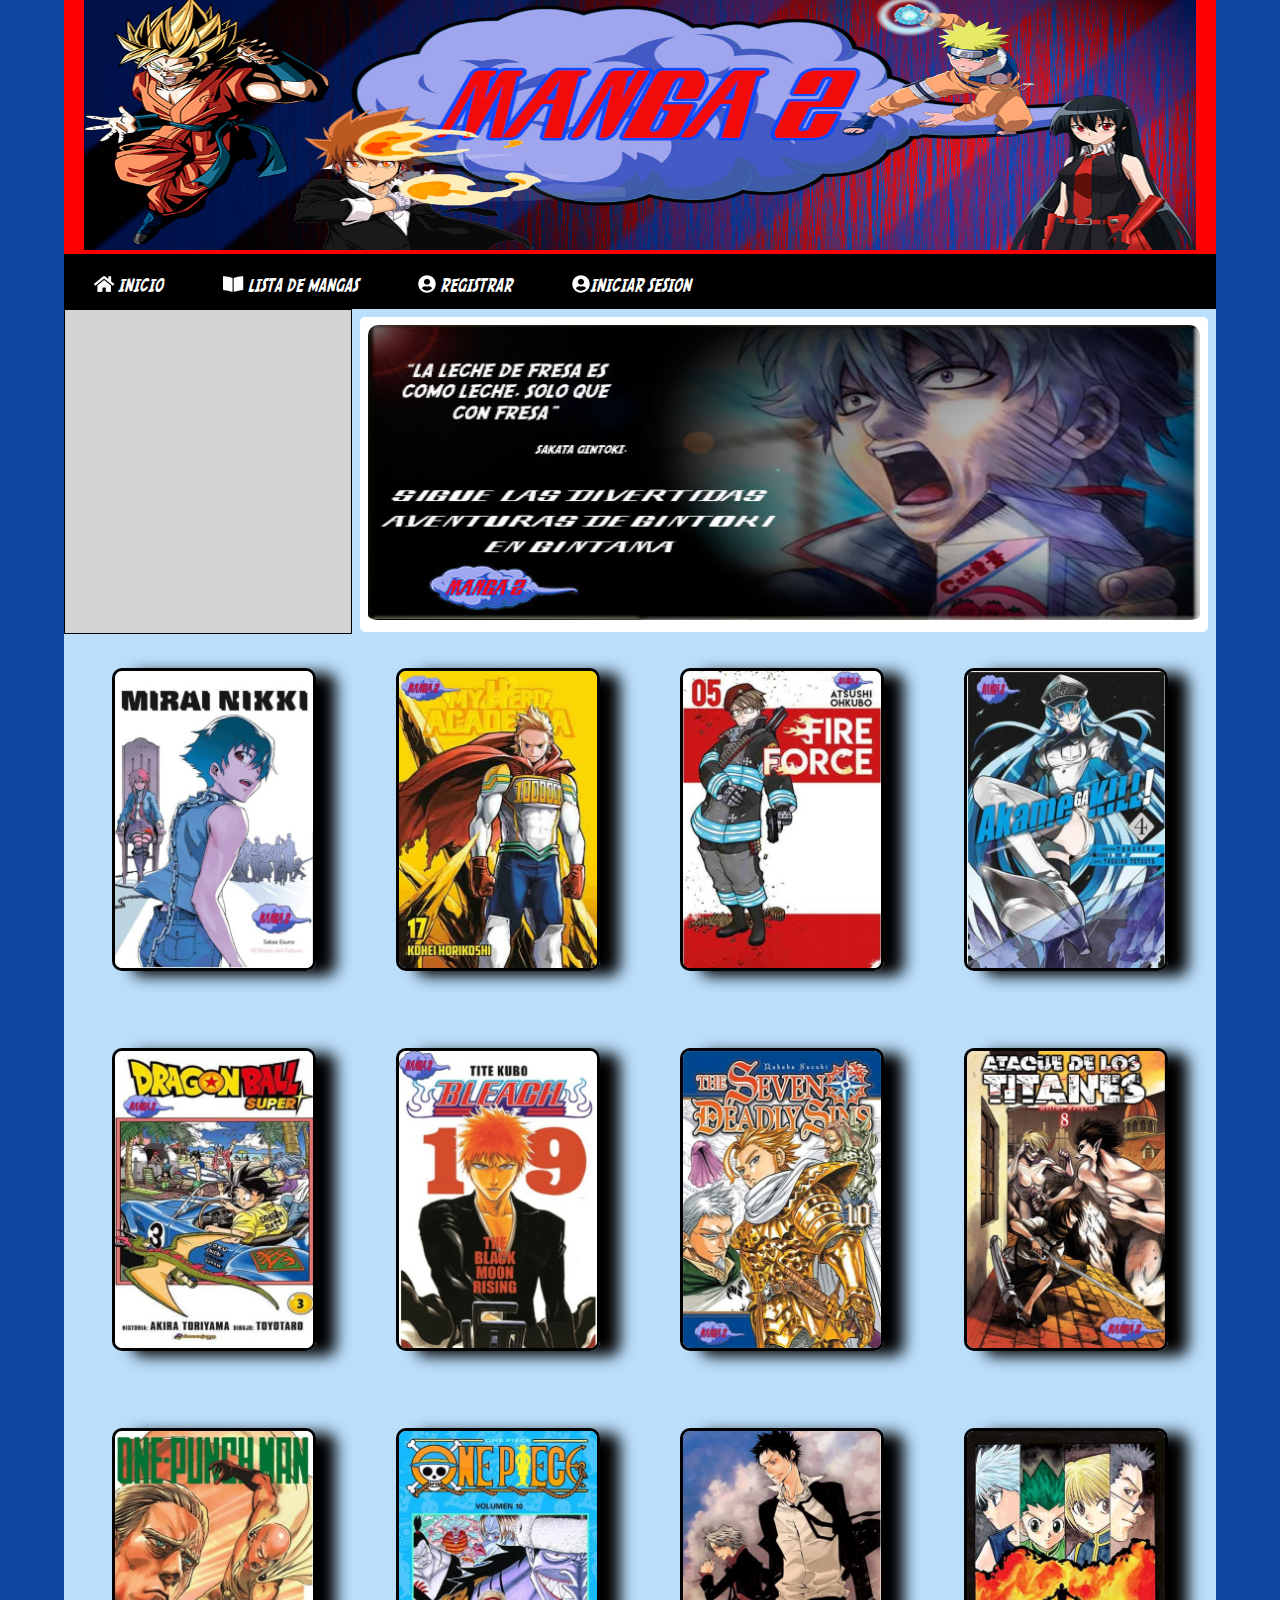
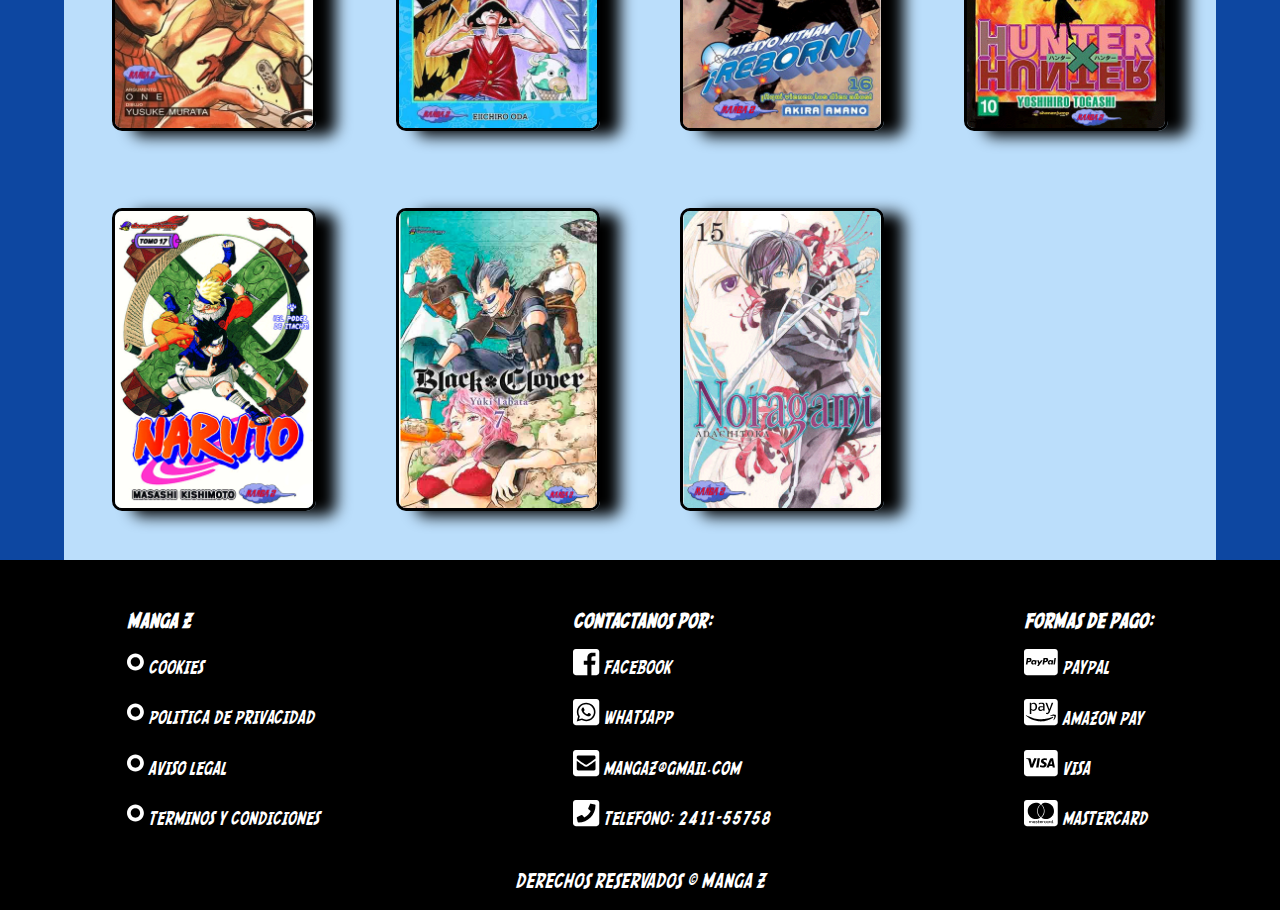
<file: html/index.html>
<!DOCTYPE html>
<html lang="en">
<head>
    <meta charset="UTF-8">
    <meta name="viewport" content="width=device-width, initial-scale=1.0">
    <link rel="stylesheet" href="../css/style.css">
    <script src="../js/all.js"></script>
    <script src="../js/jquery-3.4.1.js"></script>
    <script src=""></script>
    <title>Manga Z</title>
</head>
<body>
    <div class="contenedorH">
        <header>
            <img src="../imagenes/portada-proyecto.jpg" alt="">
        </header>
    </div>
        <div class="contenedorN row">
                <input type="checkbox" id="boton">
                <label for="boton"><span><i class="iconB fas fa-th-list"></i></span></label>
            <nav class="menu">
                <ul>
                    <li><a href="index.html"><span><i class="icon fas fa-home"></i></span> INICIO</a></li>
                    <li><a href="listaManga.html"><span><i class="icon fas fa-book-open"></i></span> LISTA DE MANGAS</a></li>
                    <li><a href="registro.html"><span><i class="icon fas fa-user-circle"></i></span> REGISTRAR</a></li>
                    <li><a href="login.html"><span><i class="icon fas fa-user-circle"></i></span>INICIAR SESION</a></li>
                </ul>
        </nav>
        </div>
    <section class="contenedor3 row">
        <div class="menuiz col-3 col-t-4">
            <div class="buscador col-12">

            </div>
            <div class="carricmp col-12">
            </div>
        </div>
        <div class="col-9 col-t-8">
             <div class="menuImg col-12 col-6">
                <img src="../imagenes/GINTAMA.jpg" alt="">
            </div>
        </div>
        <div class="mangaslst col-12">
            <article class="col-3 col-t-6">
                <a href="#">
                    <img src="../imagenes/mirai nikki.jpg" alt="">
                    <h3>MIRAI NIKKI N.6</h3>
                </a>
            </article>
            <article class="col-3 col-t-6">
                <a href="#">
                    <img src="../imagenes/boku no hero.jpg" alt=""> 
                    <h3>MY HERO ACADEMIA N.17</h3>
                </a>
            </article>
            <article class="col-3 col-t-6">
                <a href="#">
                    <img src="../imagenes/fire force.jpg" alt="">
                    <h3>FIRE FORCE N.5</h3> 
                </a>  
            </article>
            <article class="col-3 col-t-6">
                <a href="#">
                    <img src="../imagenes/akame ga kill.jpg" alt="">
                    <h3>AKAME GA KILL N.4</h3>
                </a>
            </article>
        </div>
        <div class="mangaslst col-12">
            <article class="col-3 col-t-6">
                <a href="#">
                    <img src="../imagenes/dragon ball z.jpg" alt="">
                    <h3>DRAGON BALL SUPER N.3</h3>
                </a>
            </article>
            <article class="col-3 col-t-6">
                <a href="#">
                    <img src="../imagenes/bleach.jpg" alt="">
                    <h3>BLEACH N.19</h3>
                </a>
            </article>
            <article class="col-3 col-t-6">
                <a href="#">
                    <img src="../imagenes/7 pecados.jpg" alt="">
                    <h3>THE SEVEN DEADLY SINS N.10</h3>
                </a>
            </article>
            <article class="col-3 col-t-6">
                <a href="#">
                    <img src="../imagenes/ataque de los titanes.jpg" alt="">
                    <h3>ATAQUE DE LOS TITANES N.8</h3>
                </a>
             </article>
        </div>
        <div class="mangaslst col-12">
            <article class="col-3 col-t-6">
                <a href="#">
                    <img src="../imagenes/one punch man.jpg" alt="">
                    <h3>ONE PUNCH MAN N.</h3>
                </a>
            </article>
            <article class="col-3 col-t-6">
                <a href="#">
                    <img src="../imagenes/one piece.jpg" alt="">
                    <h3>ONE PIECE N.10</h3>
                </a>
            </article>
            <article class="col-3 col-t-6">
                <a href="#">
                    <img src="../imagenes/rebord.png" alt="">
                    <h3>HITMAN REBORN N.16</h3>
                </a>
            </article>
            <article class="col-3 col-t-6">
                <a href="#">
                    <img src="../imagenes/hunterx.png" alt="">
                    <h3>HUNTER X HUNTER N.10</h3>
                </a>
            </article>
        </div>
         <div class="mangaslst col-12">
                <article class="col-3 col-t-6">
                <a href="#">
                    
                    <img src="../imagenes/naruto.png" alt="">
                    <h3>NAURUTO N.17</h3>
                </a>
            </article>
            <article class="col-3 col-t-6">
                <a href="#">
                    <img src="../imagenes/black-clover.jpg" alt="">
                    <h3>BLACK CLOVER N.7</h3>
                </a>
            </article>
            <article class="col-3 col-t-6">
                <a href="#">
                    <img src="../imagenes/noragami.png" alt="">
                    <h3>NORAGAMI N.15</h3>
                </a>
            </article>
        </div>
    </section>
    <footer>
        <div class="contflex1">    
            <div>
                <h3>MANGA Z</h3>
                <ul>
                    <li><a href="#"><span><i class="iconf fas fa-genderless"></i></span> COOKIES</a></li>
                    <li><a href="#"><span><i class="iconf fas fa-genderless"></i></span> POLITICA DE PRIVACIDAD</a></li>
                    <li><a href="#"><span><i class="iconf fas fa-genderless"></i></span> AVISO LEGAL</a></li>
                    <li><a href="#"><span><i class="iconf fas fa-genderless"></i></span> TERMINOS Y CONDICIONES</a></li>
                </ul>
            </div>   
            <div>
                <h3>CONTACTANOS POR:</h3>
                <ul>
                    <li><a href="#"><span><i class="iconf fab fa-facebook-square"></i></span> FACEBOOK</a></li>
                    <li><a href="#"><span><i class="iconf fab fa-whatsapp-square"></i></span> WHATSAPP</a></li>
                    <li><a href="#"><span><i class="iconf fas fa-envelope-square"></i></span> MANGAZ@GMAIL.COM</a></li>
                    <li><a href="#"><span><i class="iconf fas fa-phone-square"></i></span> TELEFONO: 2411-55758</a></li>
                </ul>
            </div>
            <div>
                <h3>FORMAS DE PAGO:</h3>
                <ul>
                    <li><a href="#"><span><i class="iconf fab fa-cc-paypal"></i></span> PAYPAL</a></li>
                    <li><a href="#"><span><i class="iconf fab fa-cc-amazon-pay"></i> AMAZON PAY</span></a></li>
                    <li><a href="#"><span><i class="iconf fab fa-cc-visa"></i></span> VISA</a></li>
                    <li><a href="#"><span><i class="iconf fab fa-cc-mastercard"></i></span> MASTERCARD</a></li>
                </ul>
            </div>
        </div>
        <div>
            <p>DERECHOS RESERVADOS &copy; MANGA Z</p>
        </div> 
</body>
</html>
</file>
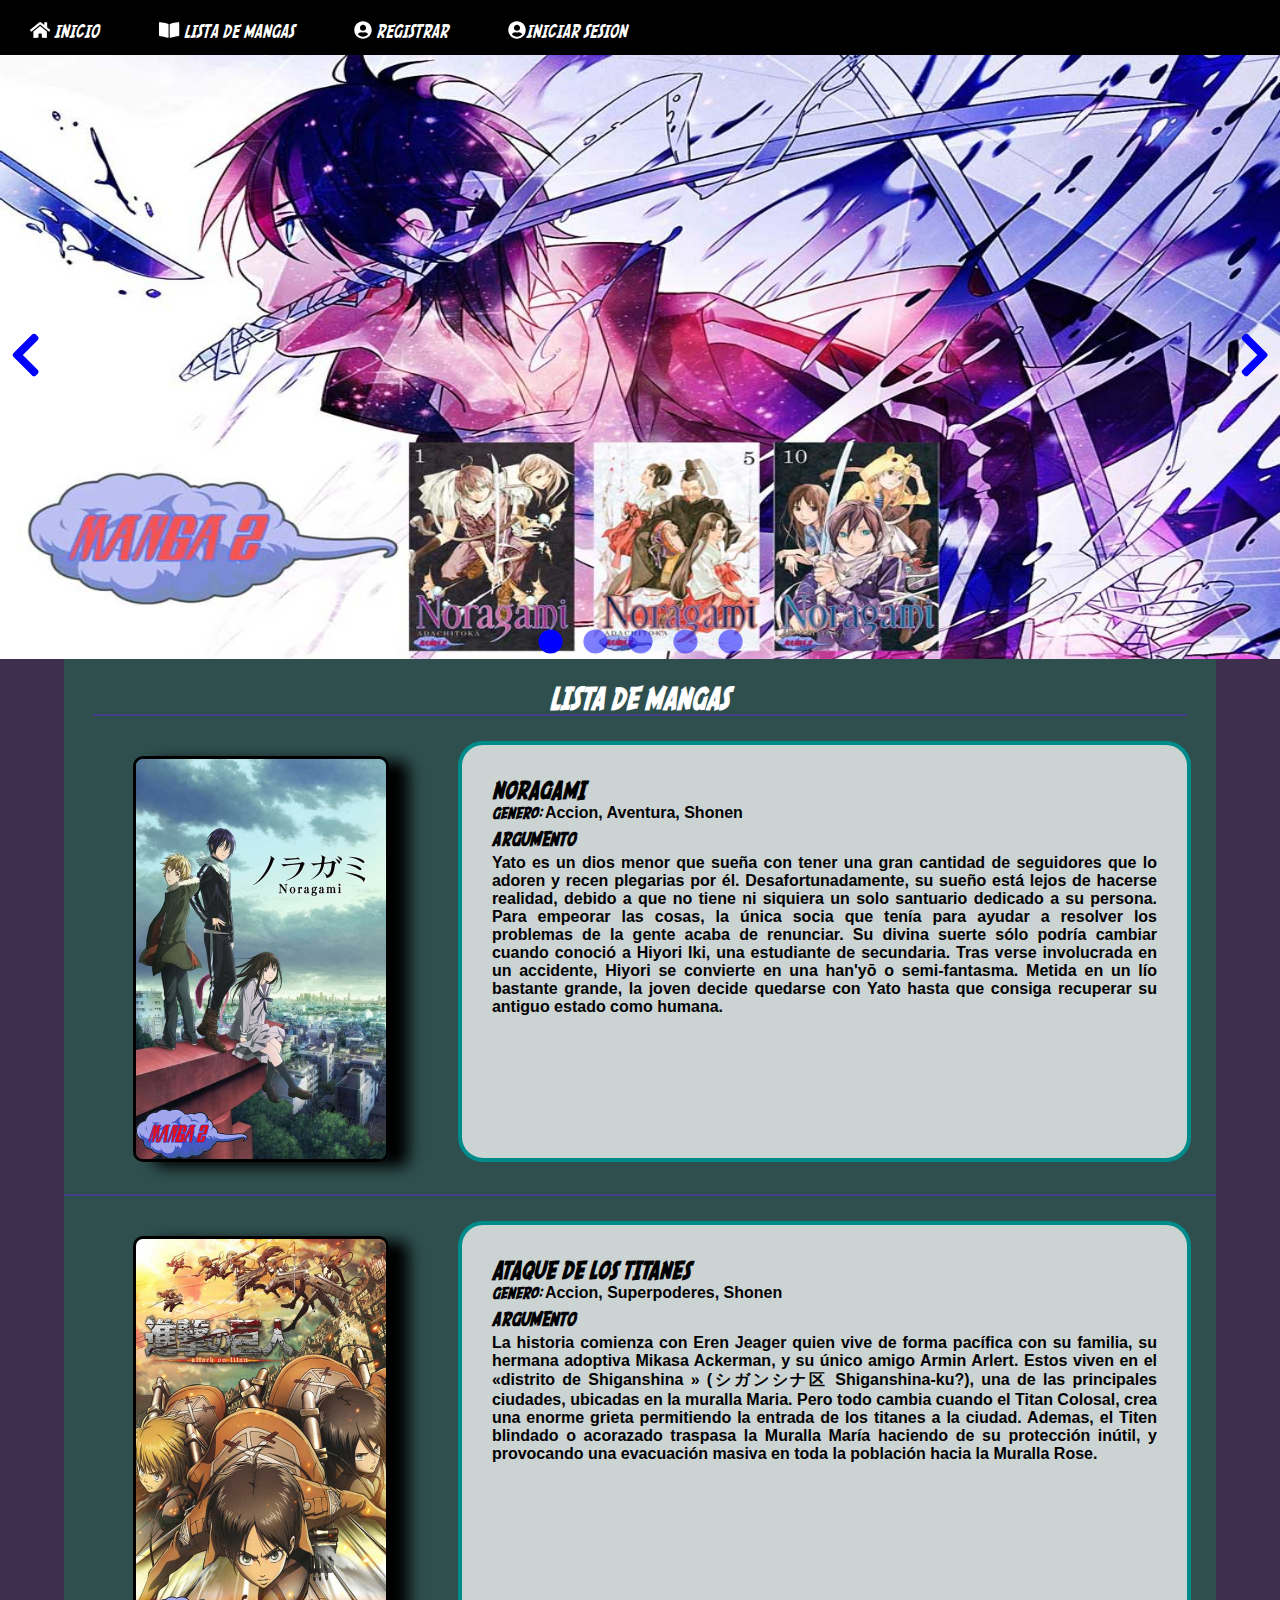
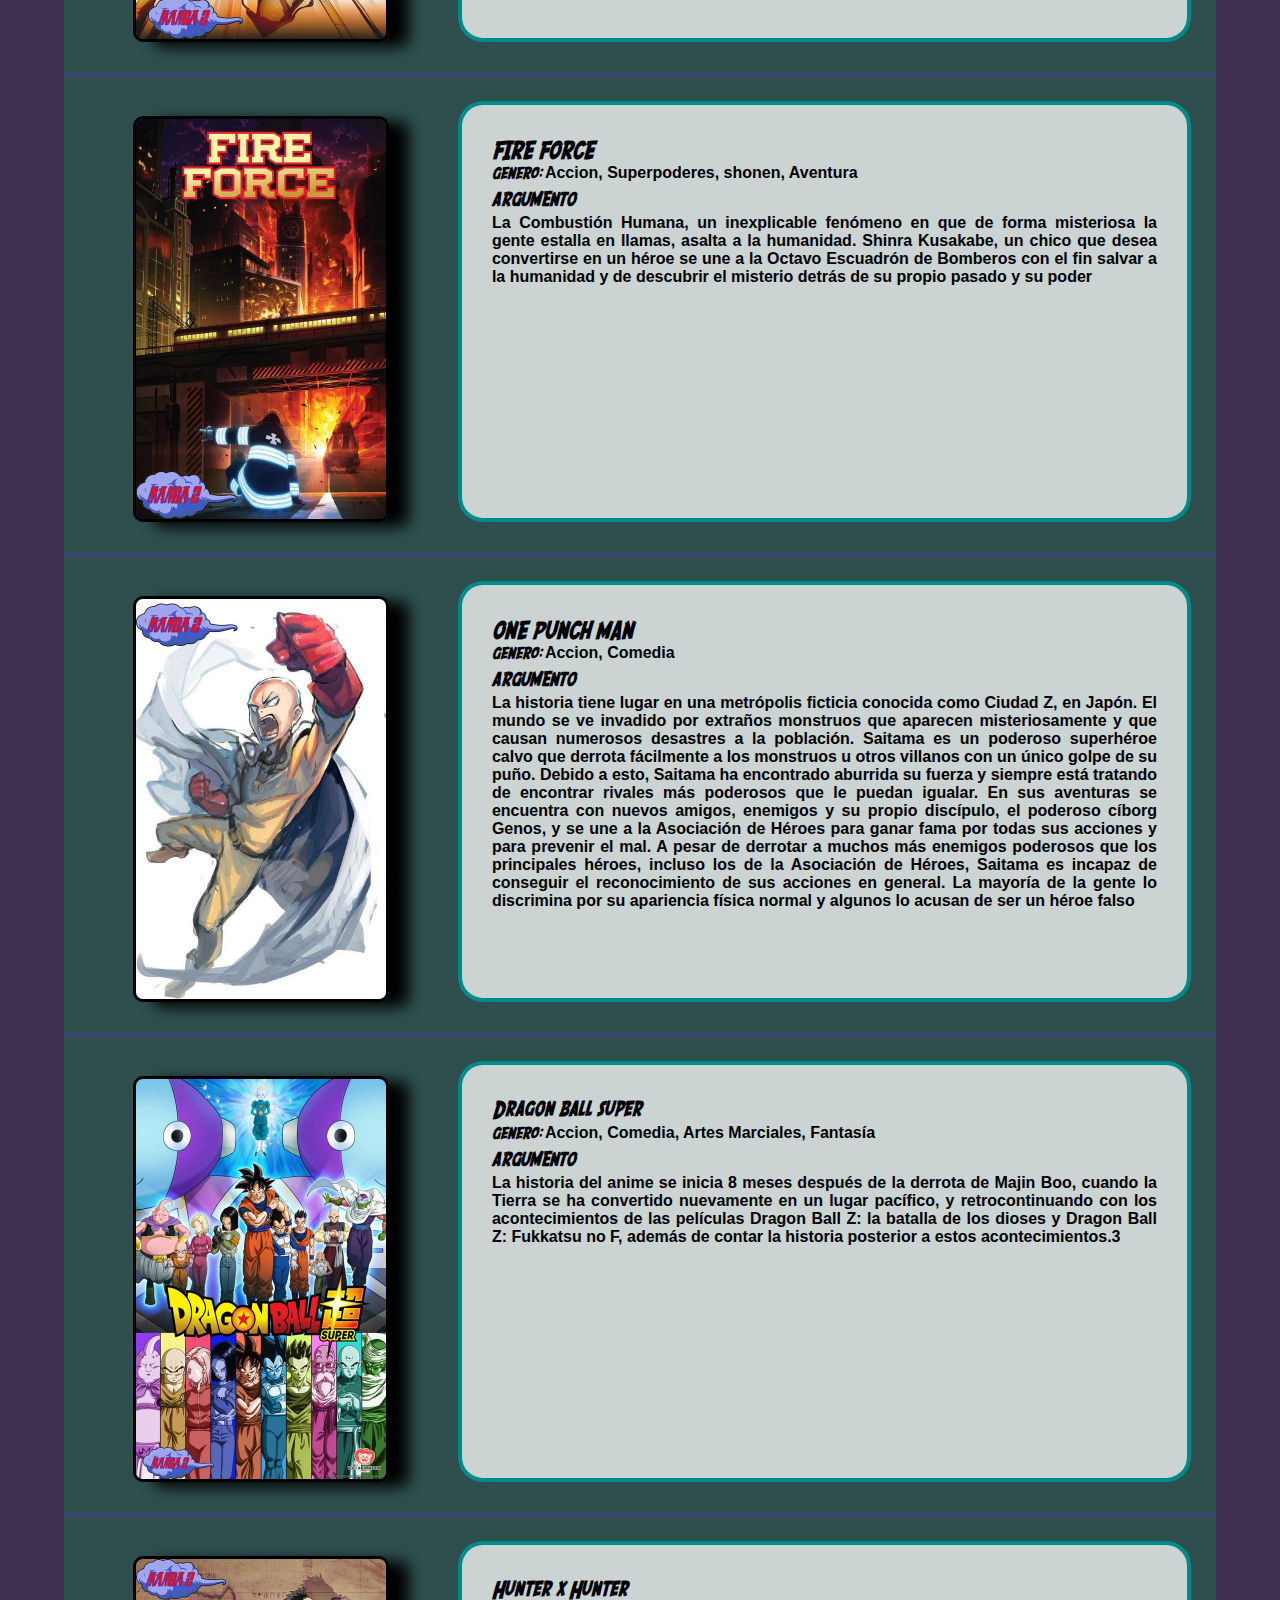
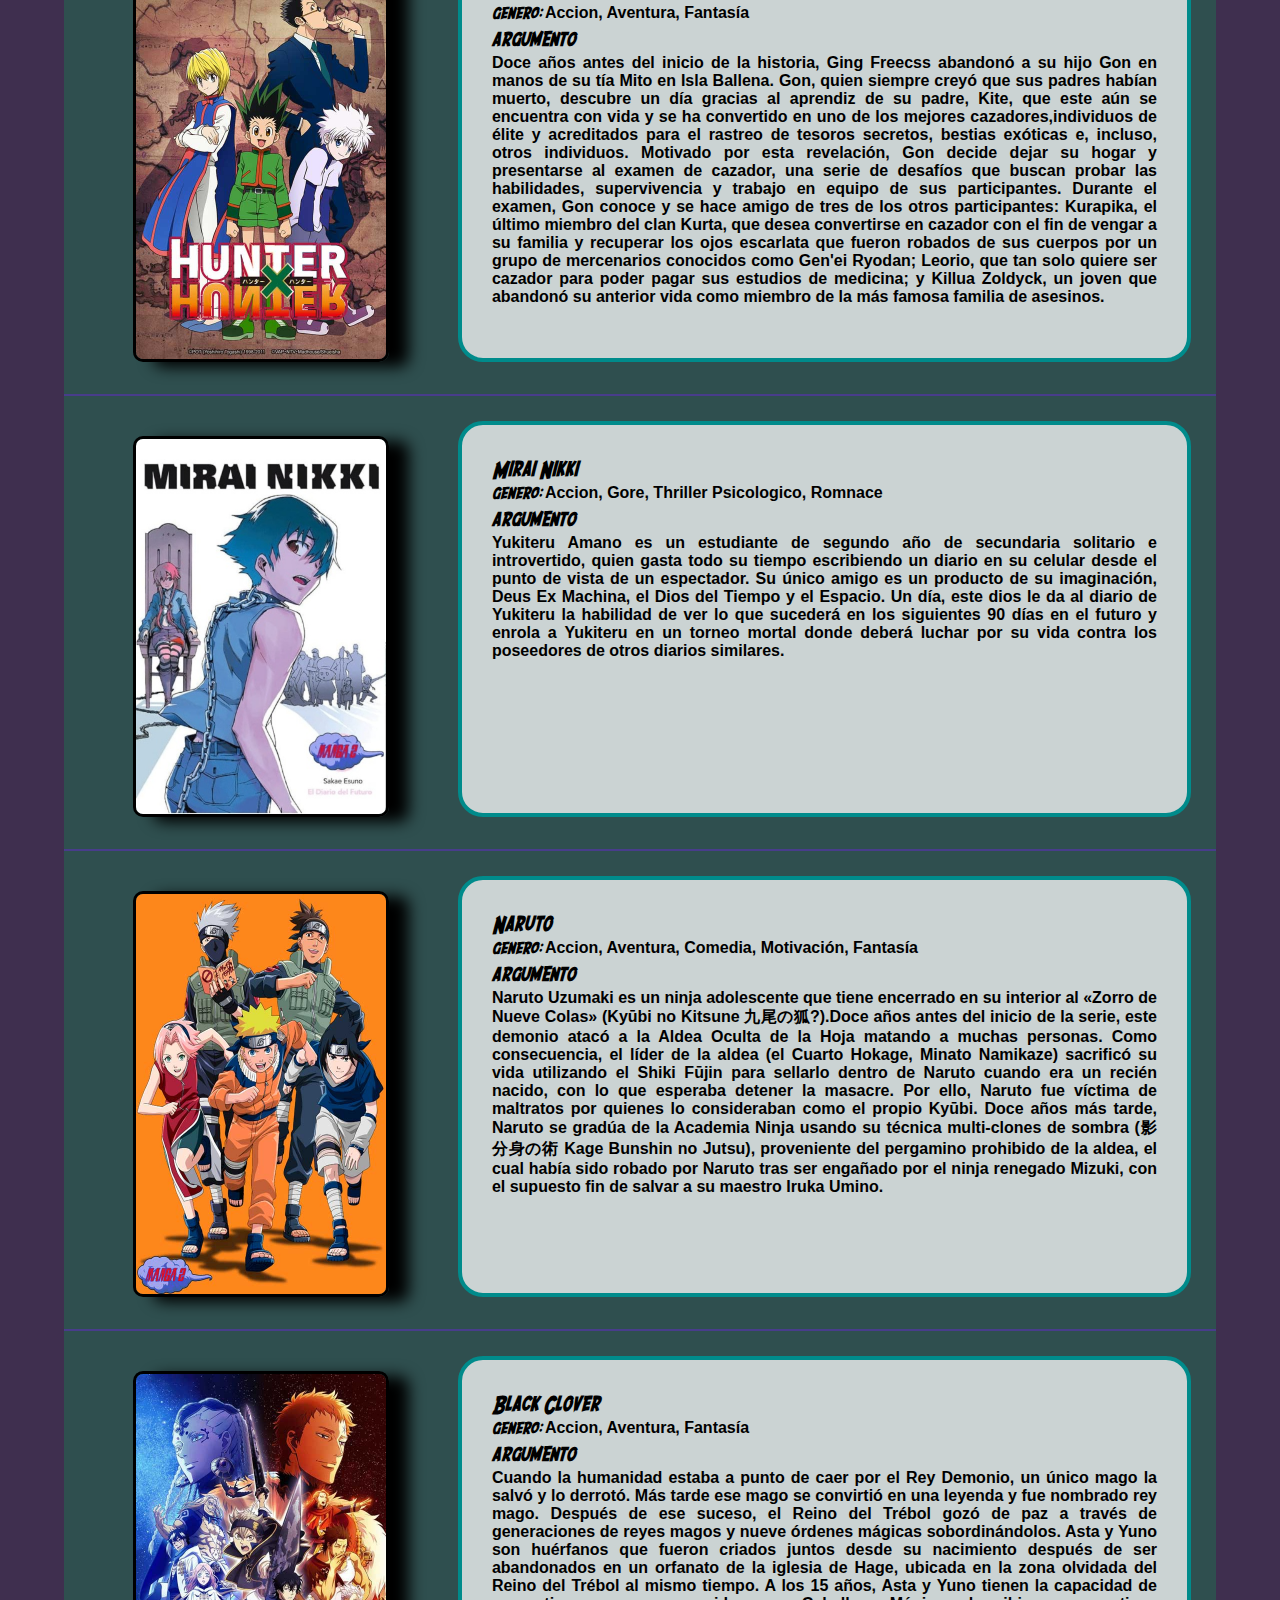
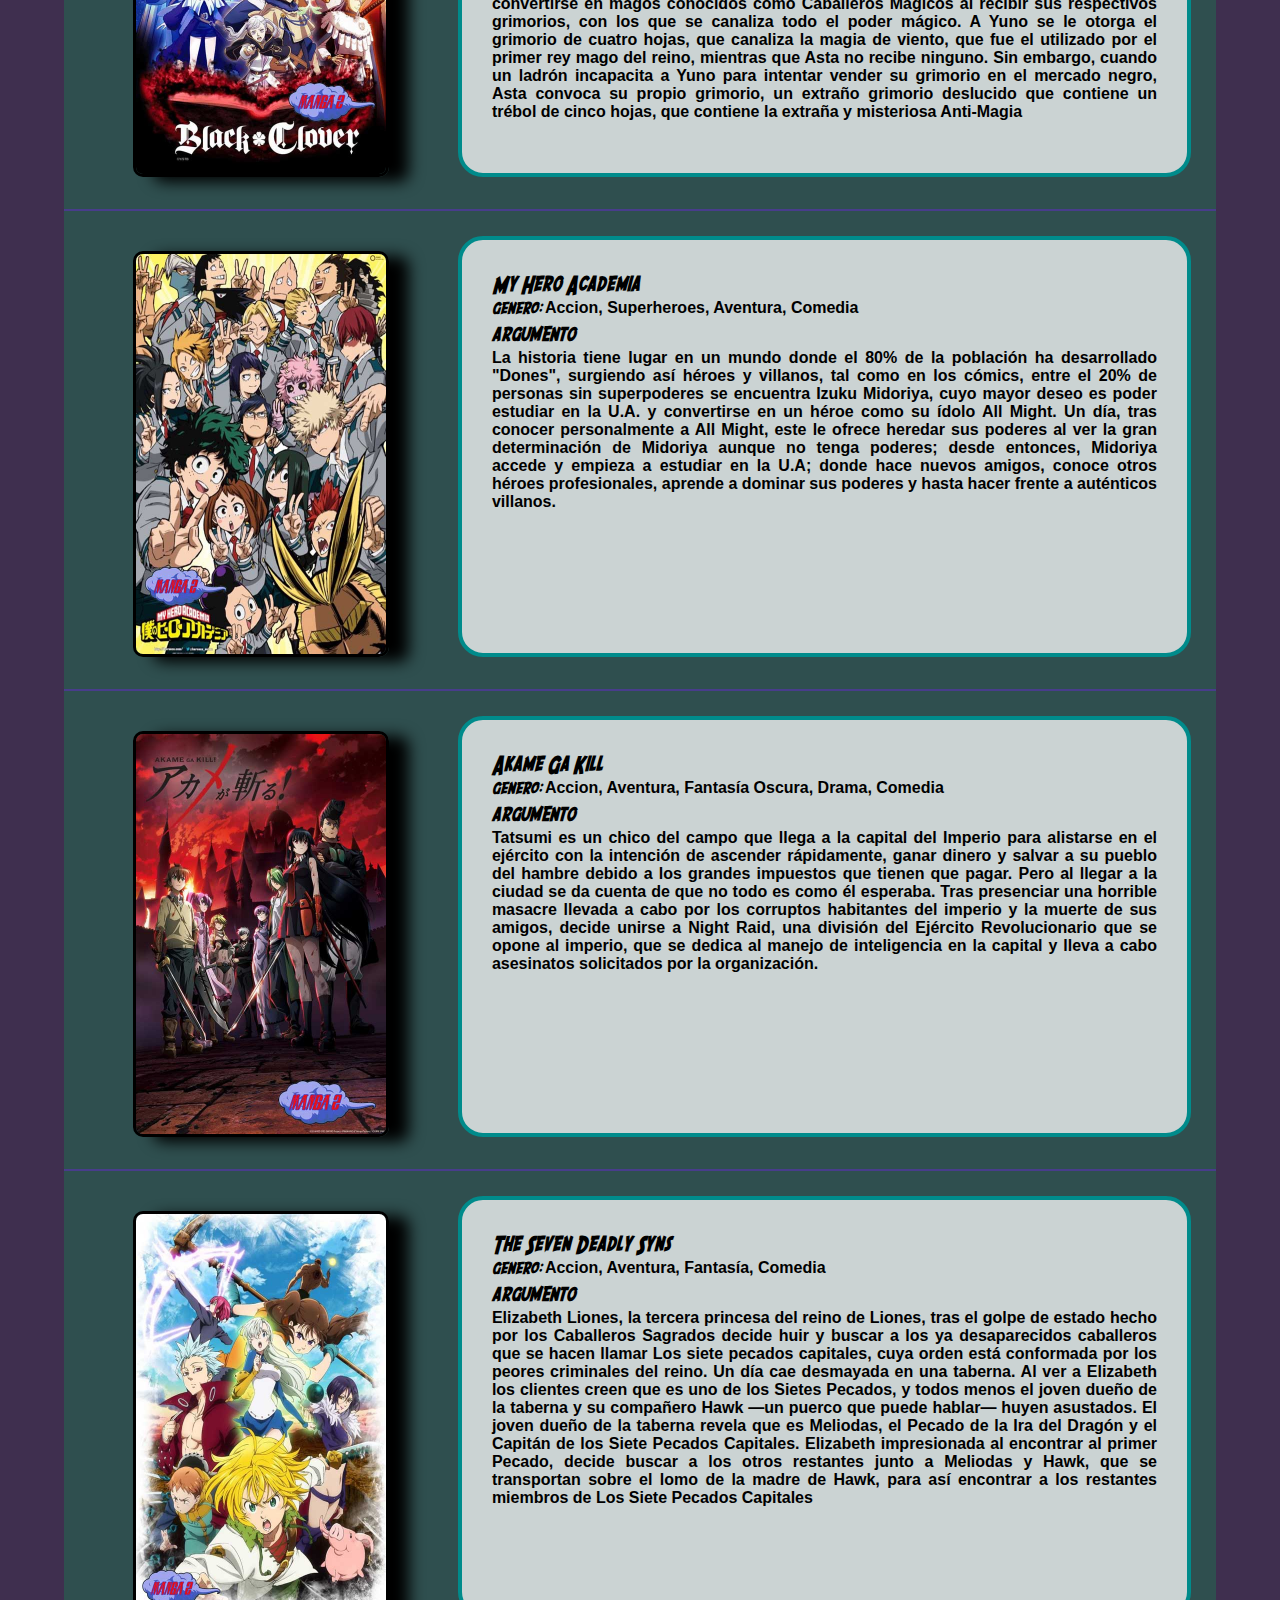
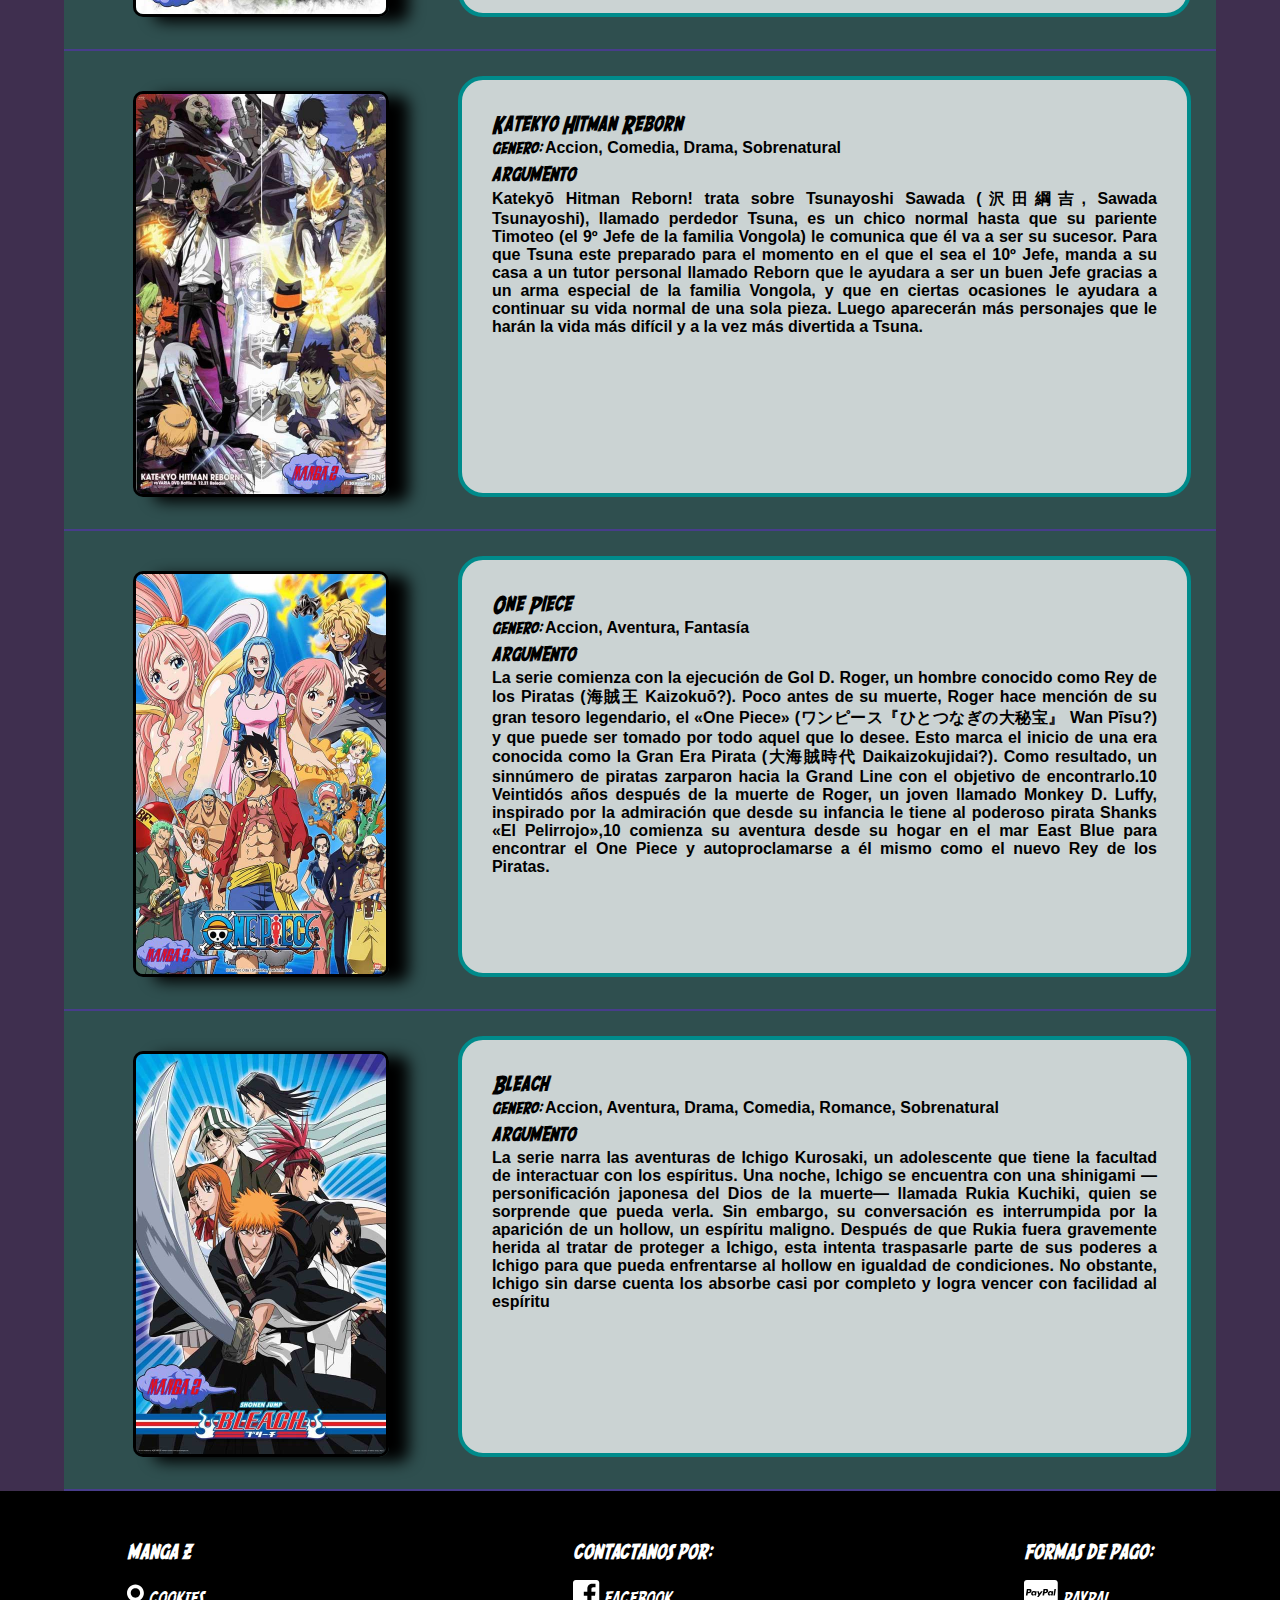
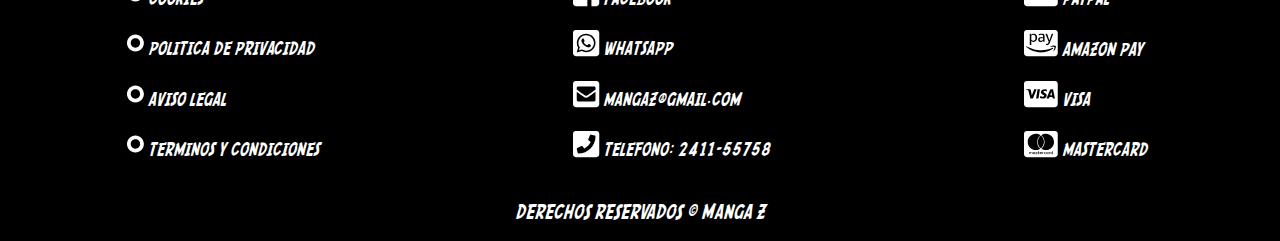
<file: html/listaManga.html>
<!DOCTYPE html>
<html lang="en">
<head>
    <meta charset="UTF-8">
    <meta name="viewport" content="width=device-width, initial-scale=1.0">
    <link rel="stylesheet" href="../css/style.css">
    <link rel="stylesheet" href="../css/styleListM.css">
    <script src="../js/all.js"></script>
    <script src="../js/jquery-3.4.1.js"></script>
    <script src="../js/listaManga.js"></script>
    <title>lista mangas</title>
</head>
<body>
    <div class="contenedorN row">
        <input type="checkbox" id="boton">
        <label for="boton"><span><i class="iconB fas fa-th-list"></i></span></label>
        <nav class="menu">
            <ul>
                <li><a href="index.html"><span><i class="icon fas fa-home"></i></span> INICIO</a></li>
                <li><a href="listaManga.html"><span><i class="icon fas fa-book-open"></i></span> LISTA DE MANGAS</a></li>
                <li><a href="registro.html"><span><i class="icon fas fa-user-circle"></i></span> REGISTRAR</a></li>
                <li><a href="login.html"><span><i class="icon fas fa-user-circle"></i></span>INICIAR SESION</a></li>
            </ul>
        </nav>
     </div>
     <div class="slider col-12 col-t-12">
         <ul class="imgSlider">
            <li><a href="#"><img src="../imagenes/slidernoragami.jpg" alt=""></a></li>
            <li><a href="#"><img src="../imagenes/sliderblackclover.jpg" alt=""></a></li>
            <li><a href="#"><img src="../imagenes/slider-reborn.jpg" alt=""></a></li>
            <li><a href="#"><img src="../imagenes/sliderboku.jpg" alt=""></a></li>
            <li><a href="#"><img src="../imagenes/slideronepunch.jpg" alt=""></a></li>
        </ul>
        <ol class="cambioCir">
                
        </ol>
        <div class="flechaIzquierda">
            <span><i class="fas fa-chevron-left"></i></span>
        </div>
        <div class="flechaDerecha">
             <span><i class="fas fa-chevron-right"></i></span>
        </div>
    </div>
    <section class="contenedorR">
        <div class="l">
            <h1>LISTA DE MANGAS</h1>
        </div> 
       <article>
           <div class="caja1">
                <div class="imgl">
                    <img src="../imagenes/noragamil.jpg" alt="">
                </div>
                <div>
                    <button class="btm1"><span><i class="fas fa-info-circle"></i></span> INFORMACION</button>
                </div>
           </div>
           <div class="caja2 ver1">
                <div class="detalles">
                    <div class="info">
                        <h2>NORAGAMI</h2>
                        <p>GENERO: <span>Accion, Aventura, Shonen</span></p>
                    </div>
                    <div class="argumento">
                        <h3>ARGUMENTO</h3>
                        <p>Yato es un dios menor que sueña con tener una gran cantidad de seguidores que lo adoren y recen plegarias por él. Desafortunadamente, su sueño está lejos de hacerse realidad, debido a que no tiene ni siquiera un solo santuario dedicado a su persona. Para empeorar las cosas, la única socia que tenía para ayudar a resolver los problemas de la gente acaba de renunciar. Su divina suerte sólo podría cambiar cuando conoció a Hiyori Iki, una estudiante de secundaria. Tras verse involucrada en un accidente, Hiyori se convierte en una han'yō o semi-fantasma. Metida en un lío bastante grande, la joven decide quedarse con Yato hasta que consiga recuperar su antiguo estado como humana.</p>
                    </div>
                </div>
           </div>
       </article>
       <article>
        <div class="caja1">
             <div class="imgl">
                 <img src="../imagenes/shingetyl.jpg" alt="">
             </div>
             <div>
                 <button class="btm2"><span><i class="fas fa-info-circle"></i></span> INFORMACION</button>
             </div>
        </div>
        <div class="caja2 ver2">
                <div class="detalles">
                    <div class="info">
                        <h2>ATAQUE DE LOS TITANES</h2>
                        <p>GENERO: <span>Accion, Superpoderes, Shonen</span></p>
                    </div>
                    <div class="argumento">
                        <h3>ARGUMENTO</h3>
                        <p>La historia comienza con Eren Jeager quien vive de forma pacífica con su familia, su hermana adoptiva Mikasa Ackerman, y su único amigo Armin Arlert. Estos viven en el «distrito de Shiganshina » (シガンシナ区 Shiganshina-ku?), una de las principales ciudades, ubicadas en la muralla Maria. Pero todo cambia cuando el Titan Colosal, crea una enorme grieta permitiendo la entrada de los titanes a la ciudad. Ademas, el Titen blindado o acorazado traspasa la Muralla María haciendo de su protección inútil, y provocando una evacuación masiva en toda la población hacia la Muralla Rose. </p>
                    </div>
                </div>
            </div>
        </article>
        <article>
        <div class="caja1">
             <div class="imgl">
                 <img src="../imagenes/firel.jpg" alt="">
             </div>
             <div>
                 <button class="btm3"><span><i class="fas fa-info-circle"></i></span> INFORMACION</button>
             </div>
        </div>
        <div class="caja2 ver3">
                <div class="detalles">
                    <div class="info">
                        <h2>FIRE FORCE</h2>
                        <p>GENERO: <span>Accion, Superpoderes, shonen, Aventura</span></p>
                    </div>
                    <div class="argumento">
                        <h3>ARGUMENTO</h3>
                        <p>La Combustión Humana, un inexplicable fenómeno en que de forma misteriosa la gente estalla en llamas, asalta a la humanidad. Shinra Kusakabe, un chico que desea convertirse en un héroe se une a la Octavo Escuadrón de Bomberos con el fin salvar a la humanidad y de descubrir el misterio detrás de su propio pasado y su poder</p>
                    </div>
                </div>
            </div>
        </article>
        <article>
        <div class="caja1">
             <div class="imgl">
                 <img src="../imagenes/onel.jpg" alt="">
             </div>
             <div>
                 <button class="btm4"><span><i class="fas fa-info-circle"></i></span> INFORMACION</button>
             </div>
        </div>
        <div class="caja2 ver4">
                <div class="detalles">
                    <div class="info">
                        <h2>ONE PUNCH MAN</h2>
                        <p>GENERO: <span>Accion, Comedia</span></p>
                    </div>
                    <div class="argumento">
                        <h3>ARGUMENTO</h3>
                        <p>La historia tiene lugar en una metrópolis ficticia conocida como Ciudad Z, en Japón. El mundo se ve invadido por extraños monstruos que aparecen misteriosamente y que causan numerosos desastres a la población. Saitama es un poderoso superhéroe calvo que derrota fácilmente a los monstruos u otros villanos con un único golpe de su puño. Debido a esto, Saitama ha encontrado aburrida su fuerza y siempre está tratando de encontrar rivales más poderosos que le puedan igualar.

                         En sus aventuras se encuentra con nuevos amigos, enemigos y su propio discípulo, el poderoso cíborg Genos, y se une a la Asociación de Héroes para ganar fama por todas sus acciones y para prevenir el mal. A pesar de derrotar a muchos más enemigos poderosos que los principales héroes, incluso los de la Asociación de Héroes, Saitama es incapaz de conseguir el reconocimiento de sus acciones en general. La mayoría de la gente lo discrimina por su apariencia física normal y algunos lo acusan de ser un héroe falso</p>
                    </div>
                </div>
            </div>
        </article>
        <article>
        <div class="caja1">
             <div class="imgl">
                 <img src="../imagenes/dragonl.jpg" alt="">
             </div>
             <div>
                 <button class="btm5"><span><i class="fas fa-info-circle"></i></span> INFORMACION</button>
             </div>
        </div>
        <div class="caja2 ver5">
                <div class="detalles">
                    <div class="info">
                        <h2>Dragon ball super</h2>
                        <p>GENERO: <span>Accion, Comedia, Artes Marciales, Fantasía</span></p>
                    </div>
                    <div class="argumento">
                        <h3>ARGUMENTO</h3>
                        <p>La historia del anime se inicia 8 meses después de la derrota de Majin Boo, cuando la Tierra se ha convertido nuevamente en un lugar pacífico, y retrocontinuando con los acontecimientos de las películas Dragon Ball Z: la batalla de los dioses y Dragon Ball Z: Fukkatsu no F,​ además de contar la historia posterior a estos acontecimientos.3</p>
                    </div>
                </div>
            </div>
        </article>
        <article>
        <div class="caja1">
             <div class="imgl">
                 <img src="../imagenes/hunterxhunerl.jpg" alt="">
             </div>
             <div>
                 <button class="btm6"><span><i class="fas fa-info-circle"></i></span> INFORMACION</button>
             </div>
        </div>
        <div class="caja2 ver6">
                <div class="detalles">
                    <div class="info">
                        <h2> Hunter x Hunter</h2>
                        <p>GENERO: <span>Accion, Aventura, Fantasía</span></p>
                    </div>
                    <div class="argumento">
                        <h3>ARGUMENTO</h3>
                        <p>Doce años antes del inicio de la historia, Ging Freecss abandonó a su hijo Gon en manos de su tía Mito en Isla Ballena. Gon, quien siempre creyó que sus padres habían muerto, descubre un día gracias al aprendiz de su padre, Kite, que este aún se encuentra con vida y se ha convertido en uno de los mejores cazadores,individuos de élite y acreditados para el rastreo de tesoros secretos, bestias exóticas e, incluso, otros individuos. Motivado por esta revelación, Gon decide dejar su hogar y presentarse al examen de cazador, una serie de desafíos que buscan probar las habilidades, supervivencia y trabajo en equipo de sus participantes. Durante el examen, Gon conoce y se hace amigo de tres de los otros participantes: Kurapika, el último miembro del clan Kurta, que desea convertirse en cazador con el fin de vengar a su familia y recuperar los ojos escarlata que fueron robados de sus cuerpos por un grupo de mercenarios conocidos como Gen'ei Ryodan; Leorio, que tan solo quiere ser cazador para poder pagar sus estudios de medicina; y Killua Zoldyck, un joven que abandonó su anterior vida como miembro de la más famosa familia de asesinos.</p>
                    </div>
                </div>
            </div>
        </article>
        <article>
        <div class="caja1">
             <div class="imgl">
                 <img src="../imagenes/mirai nikki.jpg" alt="">
             </div>
             <div>
                 <button class="btm7"><span><i class="fas fa-info-circle"></i></span> INFORMACION</button>
             </div>
        </div>
        <div class="caja2 ver7">
                <div class="detalles">
                    <div class="info">
                        <h2>Mirai Nikki</h2>
                        <p>GENERO: <span>Accion, Gore, Thriller Psicologico, Romnace</span></p>
                    </div>
                    <div class="argumento">
                        <h3>ARGUMENTO</h3>
                        <p>Yukiteru Amano es un estudiante de segundo año de secundaria solitario e introvertido, quien gasta todo su tiempo escribiendo un diario en su celular desde el punto de vista de un espectador. Su único amigo es un producto de su imaginación, Deus Ex Machina, el Dios del Tiempo y el Espacio. Un día, este dios le da al diario de Yukiteru la habilidad de ver lo que sucederá en los siguientes 90 días en el futuro y enrola a Yukiteru en un torneo mortal donde deberá luchar por su vida contra los poseedores de otros diarios similares.</p>
                    </div>
                </div>
            </div>
        </article>
        <article>
        <div class="caja1">
             <div class="imgl">
                 <img src="../imagenes/narutol.jpg" alt="">
             </div>
             <div>
                 <button class="btm8"><span><i class="fas fa-info-circle"></i></span> INFORMACION</button>
             </div>
        </div>
        <div class="caja2 ver8">
                <div class="detalles">
                    <div class="info">
                        <h2>Naruto</h2>
                        <p>GENERO: <span>Accion, Aventura, Comedia, Motivación, Fantasía</span></p>
                    </div>
                    <div class="argumento">
                        <h3>ARGUMENTO</h3>
                        <p>Naruto Uzumaki es un ninja adolescente que tiene encerrado en su interior al «Zorro de Nueve Colas» (Kyūbi no Kitsune 九尾の狐?).Doce años antes del inicio de la serie, este demonio atacó a la Aldea Oculta de la Hoja matando a muchas personas. Como consecuencia, el líder de la aldea (el Cuarto Hokage, Minato Namikaze) sacrificó su vida utilizando el Shiki Fūjin para sellarlo dentro de Naruto cuando era un recién nacido, con lo que esperaba detener la masacre. Por ello, Naruto fue víctima de maltratos por quienes lo consideraban como el propio Kyūbi.
                        
                        Doce años más tarde, Naruto se gradúa de la Academia Ninja usando su técnica multi-clones de sombra (影分身の術 Kage Bunshin no Jutsu), proveniente del pergamino prohibido de la aldea, el cual había sido robado por Naruto tras ser engañado por el ninja renegado Mizuki, con el supuesto fin de salvar a su maestro Iruka Umino. </p>
                    </div>
                </div>
            </div>
        </article>
        <article>
        <div class="caja1">
             <div class="imgl">
                 <img src="../imagenes/Black_Cloverl.jpg" alt="">
             </div>
             <div>
                 <button class="btm9"><span><i class="fas fa-info-circle"></i></span> INFORMACION</button>
             </div>
        </div>
        <div class="caja2 ver9">
                <div class="detalles">
                    <div class="info">
                        <h2>Black Clover</h2>
                        <p>GENERO: <span>Accion, Aventura, Fantasía</span></p>
                    </div>
                    <div class="argumento">
                        <h3>ARGUMENTO</h3>
                        <p>Cuando la humanidad estaba a punto de caer por el Rey Demonio, un único mago la salvó y lo derrotó. Más tarde ese mago se convirtió en una leyenda y fue nombrado rey mago. Después de ese suceso, el Reino del Trébol gozó de paz a través de generaciones de reyes magos y nueve órdenes mágicas sobordinándolos. Asta y Yuno son huérfanos que fueron criados juntos desde su nacimiento después de ser abandonados en un orfanato de la iglesia de Hage, ubicada en la zona olvidada del Reino del Trébol al mismo tiempo.
                        
                        A los 15 años, Asta y Yuno tienen la capacidad de convertirse en magos conocidos como Caballeros Mágicos al recibir sus respectivos grimorios, con los que se canaliza todo el poder mágico. A Yuno se le otorga el grimorio de cuatro hojas, que canaliza la magia de viento, que fue el utilizado por el primer rey mago del reino, mientras que Asta no recibe ninguno. Sin embargo, cuando un ladrón incapacita a Yuno para intentar vender su grimorio en el mercado negro, Asta convoca su propio grimorio, un extraño grimorio deslucido que contiene un trébol de cinco hojas, que contiene la extraña y misteriosa Anti-Magia</p>
                    </div>
                </div>
            </div>
        </article>
        <article>
        <div class="caja1">
             <div class="imgl">
                 <img src="../imagenes/bokul.jpg" alt="">
             </div>
             <div>
                 <button class="btm10"><span><i class="fas fa-info-circle"></i></span> INFORMACION</button>
             </div>
        </div>
        <div class="caja2 ver10">
                <div class="detalles">
                    <div class="info">
                        <h2>My Hero Academia</h2>
                        <p>GENERO: <span>Accion, Superheroes, Aventura, Comedia </span></p>
                    </div>
                    <div class="argumento">
                        <h3>ARGUMENTO</h3>
                        <p>La historia tiene lugar en un mundo donde el 80% de la población ha desarrollado "Dones", surgiendo así héroes y villanos, tal como en los cómics, entre el 20% de personas sin superpoderes se encuentra Izuku Midoriya, cuyo mayor deseo es poder estudiar en la U.A. y convertirse en un héroe como su ídolo All Might.

                        Un día, tras conocer personalmente a All Might, este le ofrece heredar sus poderes al ver la gran determinación de Midoriya aunque no tenga poderes; desde entonces, Midoriya accede y empieza a estudiar en la U.A; donde hace nuevos amigos, conoce otros héroes profesionales, aprende a dominar sus poderes y hasta hacer frente a auténticos villanos.</p>
                    </div>
                </div>
            </div>
        </article>
        <article>
        <div class="caja1">
             <div class="imgl">
                 <img src="../imagenes/akamel.jpg" alt="">
             </div>
             <div>
                 <button class="btm11"><span><i class="fas fa-info-circle"></i></span> INFORMACION</button>
             </div>
        </div>
        <div class="caja2 ver11">
                <div class="detalles">
                    <div class="info">
                        <h2>Akame Ga Kill</h2>
                        <p>GENERO: <span>Accion, Aventura, Fantasía Oscura, Drama, Comedia</span></p>
                    </div>
                    <div class="argumento">
                        <h3>ARGUMENTO</h3>
                        <p>Tatsumi es un chico del campo que llega a la capital del Imperio para alistarse en el ejército con la intención de ascender rápidamente, ganar dinero y salvar a su pueblo del hambre debido a los grandes impuestos que tienen que pagar. Pero al llegar a la ciudad se da cuenta de que no todo es como él esperaba. Tras presenciar una horrible masacre llevada a cabo por los corruptos habitantes del imperio y la muerte de sus amigos, decide unirse a Night Raid, una división del Ejército Revolucionario que se opone al imperio, que se dedica al manejo de inteligencia en la capital y lleva a cabo asesinatos solicitados por la organización.</p>
                    </div>
                </div>
            </div>
        </article>
        <article>
        <div class="caja1">
             <div class="imgl">
                 <img src="../imagenes/nanatsupl.jpg" alt="">
             </div>
             <div>
                 <button class="btm12"><span><i class="fas fa-info-circle"></i></span> INFORMACION</button>
             </div>
        </div>
        <div class="caja2 ver12">
                <div class="detalles">
                    <div class="info">
                        <h2>The Seven Deadly Syns</h2>
                        <p>GENERO: <span>Accion, Aventura, Fantasía, Comedia</span></p>
                    </div>
                    <div class="argumento">
                        <h3>ARGUMENTO</h3>
                        <p>Elizabeth Liones, la tercera princesa del reino de Liones, tras el golpe de estado hecho por los Caballeros Sagrados decide huir y buscar a los ya desaparecidos caballeros que se hacen llamar Los siete pecados capitales, cuya orden está conformada por los peores criminales del reino. Un día cae desmayada en una taberna. Al ver a Elizabeth los clientes creen que es uno de los Sietes Pecados, y todos menos el joven dueño de la taberna y su compañero Hawk —un puerco que puede hablar— huyen asustados. El joven dueño de la taberna revela que es Meliodas, el Pecado de la Ira del Dragón y el Capitán de los Siete Pecados Capitales. Elizabeth impresionada al encontrar al primer Pecado, decide buscar a los otros restantes junto a Meliodas y Hawk, que se transportan sobre el lomo de la madre de Hawk, para así encontrar a los restantes miembros de Los Siete Pecados Capitales</p>
                    </div>
                </div>
            </div>
        </article>
        <article>
        <div class="caja1">
             <div class="imgl">
                 <img src="../imagenes/rebornl.jpg" alt="">
             </div>
             <div>
                 <button class="btm13"><span><i class="fas fa-info-circle"></i></span> INFORMACION</button>
             </div>
        </div>
        <div class="caja2 ver13">
                <div class="detalles">
                    <div class="info">
                        <h2>Katekyo Hitman Reborn</h2>
                        <p>GENERO: <span>Accion, Comedia, Drama, Sobrenatural</span></p>
                    </div>
                    <div class="argumento">
                        <h3>ARGUMENTO</h3>
                        <p>Katekyō Hitman Reborn! trata sobre Tsunayoshi Sawada (沢田綱吉, Sawada Tsunayoshi), llamado perdedor Tsuna, es un chico normal hasta que su pariente Timoteo (el 9º Jefe de la familia Vongola) le comunica que él va a ser su sucesor. Para que Tsuna este preparado para el momento en el que el sea el 10º Jefe, manda a su casa a un tutor personal llamado Reborn que le ayudara a ser un buen Jefe gracias a un arma especial de la familia Vongola, y que en ciertas ocasiones le ayudara a continuar su vida normal de una sola pieza. Luego aparecerán más personajes que le harán la vida más difícil y a la vez más divertida a Tsuna.</p>
                    </div>
                </div>
            </div>
        </article>
        <article>
        <div class="caja1">
             <div class="imgl">
                 <img src="../imagenes/onepiecelista.jpg" alt="">
             </div>
             <div>
                 <button class="btm14"><span><i class="fas fa-info-circle"></i></span> INFORMACION</button>
             </div>
        </div>
        <div class="caja2 ver14">
                <div class="detalles">
                    <div class="info">
                        <h2>One Piece</h2>
                        <p>GENERO: <span>Accion, Aventura, Fantasía </span></p>
                    </div>
                    <div class="argumento">
                        <h3>ARGUMENTO</h3>
                        <p>La serie comienza con la ejecución de Gol D. Roger, un hombre conocido como Rey de los Piratas (海賊王 Kaizokuō?). Poco antes de su muerte, Roger hace mención de su gran tesoro legendario, el «One Piece» (ワンピース『ひとつなぎの大秘宝』 Wan Pīsu?) y que puede ser tomado por todo aquel que lo desee. Esto marca el inicio de una era conocida como la Gran Era Pirata (大海賊時代 Daikaizokujidai?). Como resultado, un sinnúmero de piratas zarparon hacia la Grand Line con el objetivo de encontrarlo.10​

                        Veintidós años después de la muerte de Roger, un joven llamado Monkey D. Luffy, inspirado por la admiración que desde su infancia le tiene al poderoso pirata Shanks «El Pelirrojo»,10​ comienza su aventura desde su hogar en el mar East Blue para encontrar el One Piece y autoproclamarse a él mismo como el nuevo Rey de los Piratas. </p>
                    </div>
                </div>
            </div>
        </article>
        <article>
        <div class="caja1">
             <div class="imgl">
                 <img src="../imagenes/bleachl.jpg" alt="">
             </div>
             <div>
                 <button class="btm15"><span><i class="fas fa-info-circle"></i></span> INFORMACION</button>
             </div>
        </div>
        <div class="caja2 ver15">
                <div class="detalles">
                    <div class="info">
                        <h2>Bleach</h2>
                        <p>GENERO: <span>Accion, Aventura, Drama, Comedia, Romance, Sobrenatural</span></p>
                    </div>
                    <div class="argumento">
                        <h3>ARGUMENTO</h3>
                        <p>La serie narra las aventuras de Ichigo Kurosaki, un adolescente que tiene la facultad de interactuar con los espíritus.​ Una noche, Ichigo se encuentra con una shinigami —personificación japonesa del Dios de la muerte— llamada Rukia Kuchiki, quien se sorprende que pueda verla. Sin embargo, su conversación es interrumpida por la aparición de un hollow, un espíritu maligno. Después de que Rukia fuera gravemente herida al tratar de proteger a Ichigo, esta intenta traspasarle parte de sus poderes a Ichigo para que pueda enfrentarse al hollow en igualdad de condiciones. No obstante, Ichigo sin darse cuenta los absorbe casi por completo y logra vencer con facilidad al espíritu</p>
                    </div>
                </div>
            </div>
        </article>
    </section>
    <footer>
        <div class="contflex1">    
            <div>
                <h3>MANGA Z</h3>
                <ul>
                    <li><a href="#"><span><i class="iconf fas fa-genderless"></i></span> COOKIES</a></li>
                    <li><a href="#"><span><i class="iconf fas fa-genderless"></i></span> POLITICA DE PRIVACIDAD</a></li>
                    <li><a href="#"><span><i class="iconf fas fa-genderless"></i></span> AVISO LEGAL</a></li>
                    <li><a href="#"><span><i class="iconf fas fa-genderless"></i></span> TERMINOS Y CONDICIONES</a></li>
                </ul>
            </div>   
            <div>
                <h3>CONTACTANOS POR:</h3>
                <ul>
                    <li><a href="#"><span><i class="iconf fab fa-facebook-square"></i></span> FACEBOOK</a></li>
                    <li><a href="#"><span><i class="iconf fab fa-whatsapp-square"></i></span> WHATSAPP</a></li>
                    <li><a href="#"><span><i class="iconf fas fa-envelope-square"></i></span> MANGAZ@GMAIL.COM</a></li>
                    <li><a href="#"><span><i class="iconf fas fa-phone-square"></i></span> TELEFONO: 2411-55758</a></li>
                </ul>
            </div>
            <div>
                <h3>FORMAS DE PAGO:</h3>
                <ul>
                    <li><a href="#"><span><i class="iconf fab fa-cc-paypal"></i></span> PAYPAL</a></li>
                    <li><a href="#"><span><i class="iconf fab fa-cc-amazon-pay"></i> AMAZON PAY</span></a></li>
                    <li><a href="#"><span><i class="iconf fab fa-cc-visa"></i></span> VISA</a></li>
                    <li><a href="#"><span><i class="iconf fab fa-cc-mastercard"></i></span> MASTERCARD</a></li>
                </ul>
            </div>
        </div>
        <div>
            <p>DERECHOS RESERVADOS &copy; MANGA Z</p>
        </div>
    </footer>
</body>
</html>
</file>
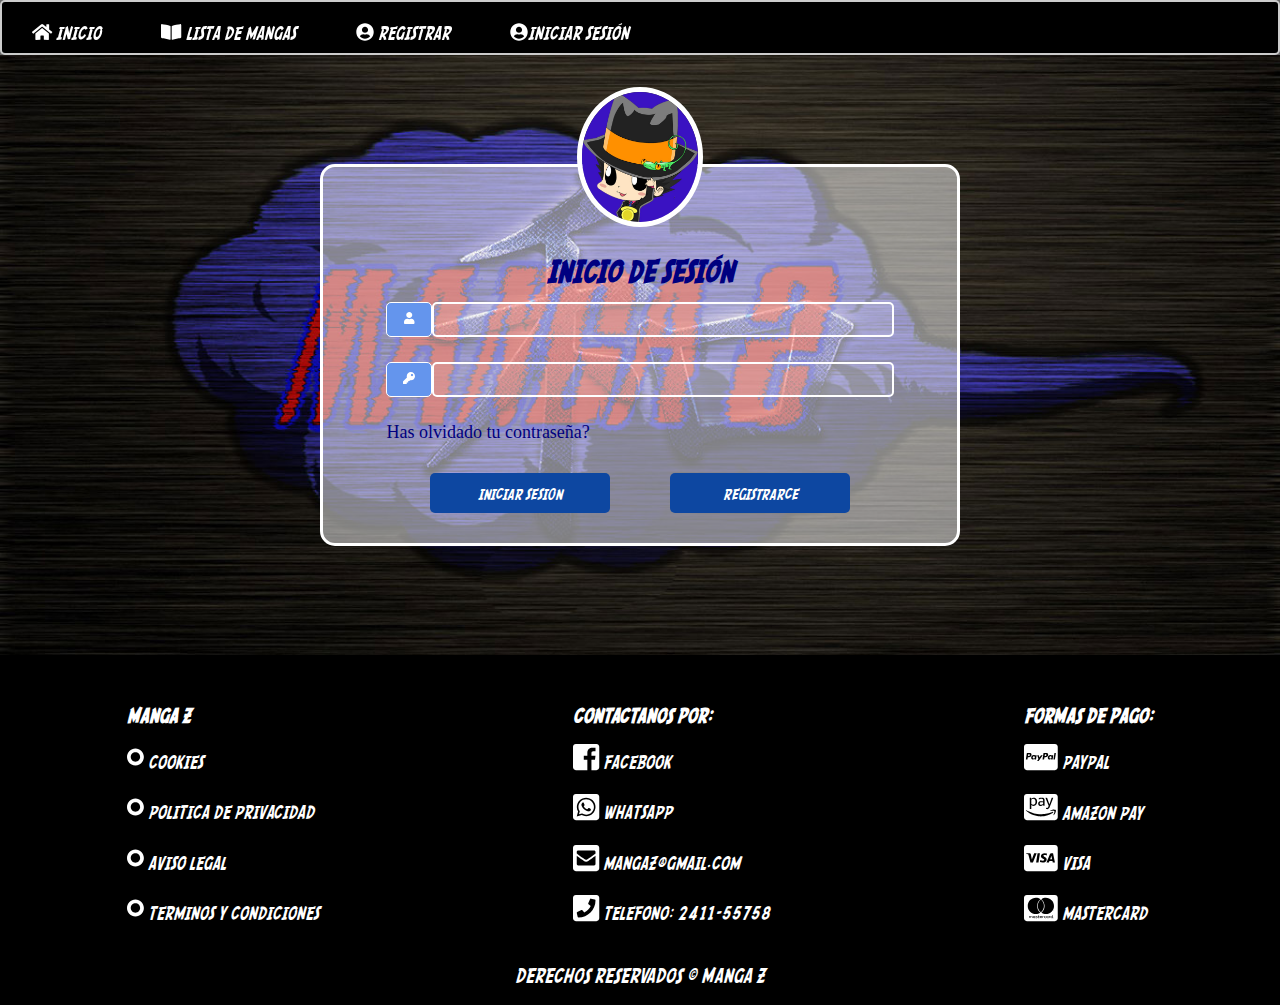
<file: html/login.html>
<!DOCTYPE html>
<html lang="en">
<head>
    <meta charset="UTF-8">
    <meta name="viewport" content="width=device-width, initial-scale=1.0">
    <link rel="stylesheet" href="../css/style.css">
    <link rel="stylesheet" href="../css/login.css">
    <script src="../js/all.js"></script>
    <script src="../js/jquery-3.4.1.js"></script>
    <title>Manga Z</title>
</head>
<body>
        <div class="contenedorN row">
                <input type="checkbox" id="boton">
                <label for="boton"><span><i class="iconB fas fa-th-list"></i></span></label>
            <nav class="menu">
                <ul>
                    <li><a href="index.html"><span><i class="icon fas fa-home"></i></span> INICIO</a></li>
                    <li><a href="listaManga.html"><span><i class="icon fas fa-book-open"></i></span> LISTA DE MANGAS</a></li>
                    <li><a href="registro.html"><span><i class="icon fas fa-user-circle"></i></span> REGISTRAR</a></li>
                    <li><a href="login.html"><span><i class="icon fas fa-user-circle"></i></span>INICIAR SESIÓN</a></li>
                </ul>
        </nav>
        </div>
        <section class="contenedorlog">
            <div class="imgizquierda">

            </div>
            <div class="login">
                <div class="formulario">
                    <img src="../imagenes/UIHere.jpg" alt="">
                    <h2>INICIO DE SESIÓN</h2>
                    <form action="">
                        <div class="ingresar">
                            <div class="direccion">
                                <label for="usuario"><span><i class="icon fas fa-user"></i></span></label>
                                <input class="txt" type="text" name="" id="usuario"> 
                            </div>
                            <div class="direccion">
                                <label for="contraseña"><span><i class="icon fas fa-key"></i></span></label>
                                <input class="txt" type="password" name="" id="contraseña">
                            </div>
                            <div>
                               <a href="#"><p>Has olvidado tu contraseña?</p></a> 
                            </div>
                            <div class="boton">
                                <button>INICIAR SESION</button>
                                <button>REGISTRARCE</button>
                            </div>
                        </div>
                    </form>
                </div>
            </div>
            <div class="imgiderecha">
                
            </div>

        </section>
        <footer>
        <div class="contflex1">    
            <div>
                <h3>MANGA Z</h3>
                <ul>
                    <li><a href="#"><span><i class="iconf fas fa-genderless"></i></span> COOKIES</a></li>
                    <li><a href="#"><span><i class="iconf fas fa-genderless"></i></span> POLITICA DE PRIVACIDAD</a></li>
                    <li><a href="#"><span><i class="iconf fas fa-genderless"></i></span> AVISO LEGAL</a></li>
                    <li><a href="#"><span><i class="iconf fas fa-genderless"></i></span> TERMINOS Y CONDICIONES</a></li>
                </ul>
            </div>   
            <div>
                <h3>CONTACTANOS POR:</h3>
                <ul>
                    <li><a href="#"><span><i class="iconf fab fa-facebook-square"></i></span> FACEBOOK</a></li>
                    <li><a href="#"><span><i class="iconf fab fa-whatsapp-square"></i></span> WHATSAPP</a></li>
                    <li><a href="#"><span><i class="iconf fas fa-envelope-square"></i></span> MANGAZ@GMAIL.COM</a></li>
                    <li><a href="#"><span><i class="iconf fas fa-phone-square"></i></span> TELEFONO: 2411-55758</a></li>
                </ul>
            </div>
            <div>
                <h3>FORMAS DE PAGO:</h3>
                <ul>
                    <li><a href="#"><span><i class="iconf fab fa-cc-paypal"></i></span> PAYPAL</a></li>
                    <li><a href="#"><span><i class="iconf fab fa-cc-amazon-pay"></i> AMAZON PAY</span></a></li>
                    <li><a href="#"><span><i class="iconf fab fa-cc-visa"></i></span> VISA</a></li>
                    <li><a href="#"><span><i class="iconf fab fa-cc-mastercard"></i></span> MASTERCARD</a></li>
                </ul>
            </div>
        </div>
        <div>
            <p>DERECHOS RESERVADOS &copy; MANGA Z</p>
        </div>
</file>
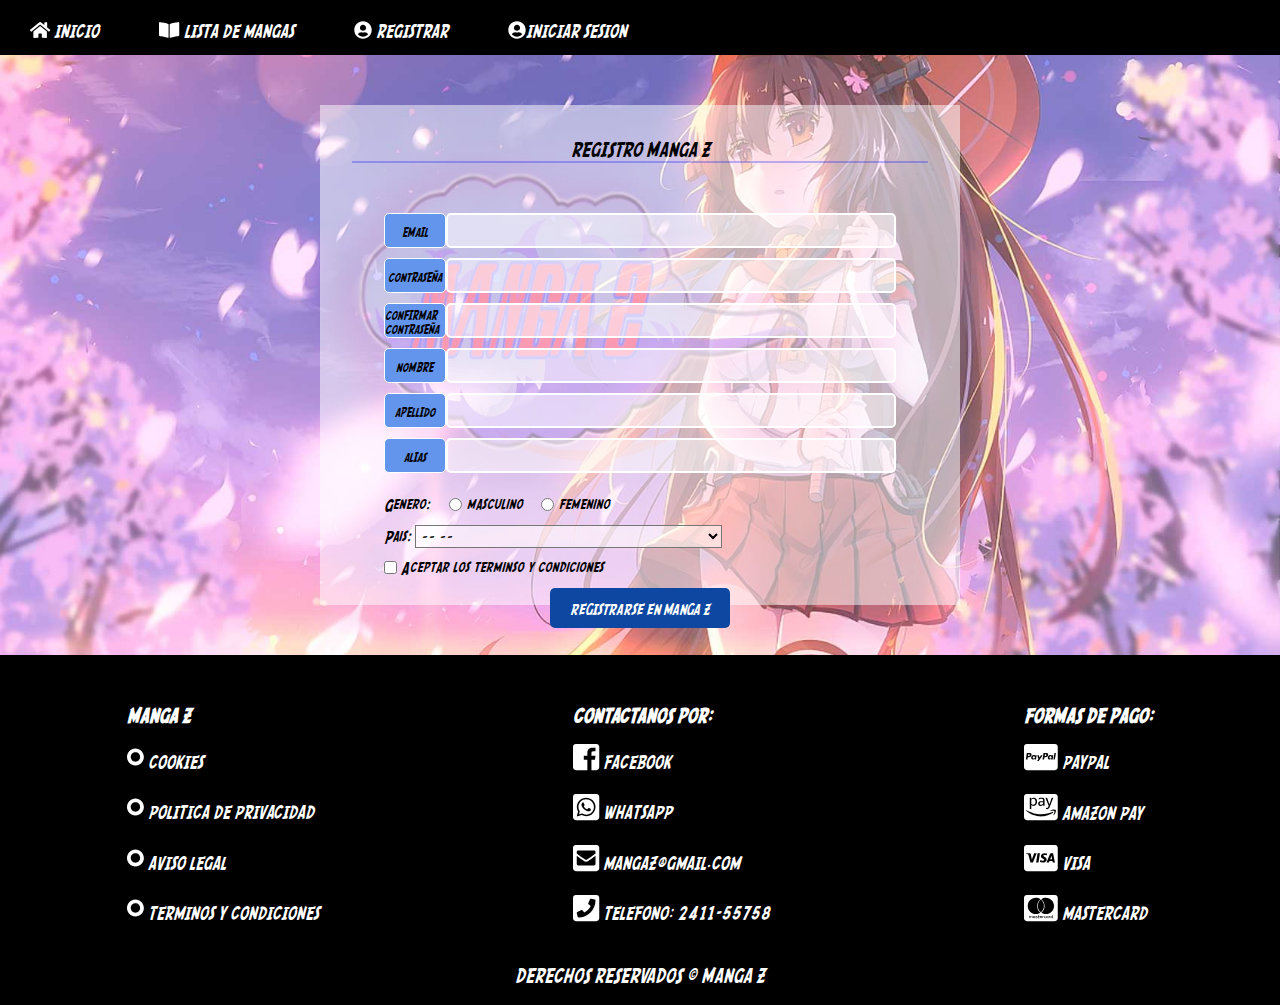
<file: html/registro.html>
<!DOCTYPE html>
<html lang="en">
<head>
    <meta charset="UTF-8">
    <meta name="viewport" content="width=device-width, initial-scale=1.0">
    <link rel="stylesheet" href="../css/style.css">
    <link rel="stylesheet" href="../css/styleRegt.css">
    <script src="../js/all.js"></script>
    <title>Document</title>
</head>
<body>
    <div class="contenedorN row">
        <input type="checkbox" id="boton">
        <label for="boton"><span><i class="iconB fas fa-th-list"></i></span></label>
        <nav class="menu">
            <ul>
                <li><a href="index.html"><span><i class="icon fas fa-home"></i></span> INICIO</a></li>
                <li><a href="listaManga.html"><span><i class="icon fas fa-book-open"></i></span> LISTA DE MANGAS</a></li>
                <li><a href="registro.html"><span><i class="icon fas fa-user-circle"></i></span> REGISTRAR</a></li>
                <li><a href="login.html"><span><i class="icon fas fa-user-circle"></i></span>INICIAR SESION</a></li>
            </ul>
        </nav>
     </div>
    <section class="contenedorR row">
        <div class="contflexRgt">
            <div class="registro">
                <div>
                    <div>
                        <p>REGISTRO MANGA Z</p>
                    </div>
                    <form action="" method="post">
                            <div class="formulariop1">
                                <label class="txt" for="">EMAIL</label>
                                <input class="cjtext" type="text" name="email" id="email" placeholder="Correo electronico" >
                            </div>
                            <div class="formulariop1">
                                <label class="txt" for="">CONTRASEÑA</label>
                                <input class="cjtext" type="password" name="contraseña" id="contraseña" placeholder="Contraseña">
                            </div>
                            <div class="formulariop1">
                                <label class="txt" for="">CONFIRMAR CONTRASEÑA</label>
                                <input class="cjtext" type="password" name="contraseña" id="contraseña" placeholder="Confirmar contraseña">
                            </div>     
                            <div class="formulariop1">
                                <label class="txt" class="t" for="">NOMBRE</label>
                                <input class="cjtext" type="text" name="nomb" id="nomb" placeholder="Nombre">
                            </div>
                            <div class="formulariop1">
                                <label class="txt" for="">APELLIDO</label>
                                <input class="cjtext" type="text" name="ape" id="ape" placeholder="Apellido">
                            </div>
                            <div class="formulariop1">
                                <label class="txt" for="">ALIAS</label>
                                <input class="cjtext" type="text" name="alias" id="alias" placeholder="Alias">
                            </div>
                            <div class="formulariop2">
                                <label for="">Genero: </label>
                                <input class="cjtext2" type="radio" name="sexo" id="sexo" > masculino
                                <input class="cjtext2" type="radio" name="sexo" id="sexo" > femenino
                            </div>
                            <div class="formulariop2">
                                <label for="doc">Pais:</label>
                                <select class="" name="" id="">
                                    <option value="">--  --</option>
                                    <option value="">Mexico</option>
                                    <option value="">El Salvador</option>
                                    <option value="">Costa Rica</option>
                                    <option value="">Nicaragua</option>
                                    <option value="">Japon</option>
                                    <option value="">Estados Unidos</option>
                                    <option value="">Mexico</option>
                                    <option value="">Panama</option>
                                    <option value="">Ecuador</option>
                                </select>
                            </div>
                            <div class="formulariop2">
                                <input type="checkbox" id="check" name="check">
                                <label for="check">Aceptar los terminso y condiciones</label>
                            </div>
                            <div class="boton">
                                <button>REGISTRARSE EN MANGA Z</button>
                            </div>
                    </form>
                </div>
            </form>
            </div>
        </div>
    </section>
    <footer>
        <div class="contflex1">    
            <div>
                <h3>MANGA Z</h3>
                <ul>
                    <li><a href="#"><span><i class="iconf fas fa-genderless"></i></span> COOKIES</a></li>
                    <li><a href="#"><span><i class="iconf fas fa-genderless"></i></span> POLITICA DE PRIVACIDAD</a></li>
                    <li><a href="#"><span><i class="iconf fas fa-genderless"></i></span> AVISO LEGAL</a></li>
                    <li><a href="#"><span><i class="iconf fas fa-genderless"></i></span> TERMINOS Y CONDICIONES</a></li>
                </ul>
            </div>   
            <div>
                <h3>CONTACTANOS POR:</h3>
                <ul>
                    <li><a href="#"><span><i class="iconf fab fa-facebook-square"></i></span> FACEBOOK</a></li>
                    <li><a href="#"><span><i class="iconf fab fa-whatsapp-square"></i></span> WHATSAPP</a></li>
                    <li><a href="#"><span><i class="iconf fas fa-envelope-square"></i></span> MANGAZ@GMAIL.COM</a></li>
                    <li><a href="#"><span><i class="iconf fas fa-phone-square"></i></span> TELEFONO: 2411-55758</a></li>
                </ul>
            </div>
            <div>
                <h3>FORMAS DE PAGO:</h3>
                <ul>
                    <li><a href="#"><span><i class="iconf fab fa-cc-paypal"></i></span> PAYPAL</a></li>
                    <li><a href="#"><span><i class="iconf fab fa-cc-amazon-pay"></i> AMAZON PAY</span></a></li>
                    <li><a href="#"><span><i class="iconf fab fa-cc-visa"></i></span> VISA</a></li>
                    <li><a href="#"><span><i class="iconf fab fa-cc-mastercard"></i></span> MASTERCARD</a></li>
                </ul>
            </div>
        </div>
        <div>
            <p>DERECHOS RESERVADOS &copy; MANGA Z</p>
        </div>
    </footer>
</body>
</html>
</file>
<file: css/style.css>
*{
    margin: 0;
    padding: 0;
    box-sizing: border-box;
}

@font-face{
    font-family: comic1;
    src: url('../fuentes/SF\ Comic\ Script\ Condensed.ttf');

}
body{
    background-color:#0d47a1;
}
.row::after{
    content: "";
    clear: both;
    display: table;
}
[class*="col-"]{
    width: 100%;
    padding: 8px;
    float: left;
}
/*--------------------------------------------------------------------------- header*/
.contenedorH{
    background-color:red;
    margin: 0 auto;
    width: 90%;
}
.contenedorH img{
    width:100%;
    height: 250px;
    padding: 0 20px;
}
/*--------------------------------------------------------------------------- nav*/
.contenedorN{
    background-color: black;
    width: 90%;
    margin: 0 auto;
    height: 55px;
    position: sticky;
    top:0;
    z-index: 3;
}
.menu{
    float:left;
    margin-top: 20px;
    font-family: comic1;
}
.menu ul{
    display: flex;
}
.menu li{
    list-style: none;
    height: 53px;
 }
.menu li a{
    text-decoration: none;
    font-size: 18px;
    color: white;
    padding: 0 30px;   
}
#boton{
    display: none;
}
.botonB{
    display: none;
}
#boton:checked ~ .menu{
    height: 215px;
}
.menu li:hover{
    background-color: #0d47a1;
}
@media screen and (max-width:767px){
    .iconB{
        display: block;
        color: white;
        float: left;
        padding: 5px;
        font-size: 25px;
        border: 1px solid white;
        border-radius: 5px;
        margin-top: 14px;
        margin-left: 20px;
        margin-bottom: 10px;
    }
    .menu{
        float: left;
        margin-top: 0px;
        width: 100%;
        height: 0px;
        overflow: hidden;
        background-color:black;
        transition: all 300ms;
    }
    
    .menu ul{
        flex-direction: column;
    }
    .menu li a{
        display: block;
        padding: 15px;
        border: 1px solid white;
    }
}
.icon{
    color: white;
}
/*-----------------------------------------------------------------------------section*/
.contenedor3{
    background-color:#bbdefb;
    margin: 0 auto;
    width: 90%;
    height: auto;
}
.menuImg{
    background-color: white;
    height: 315px;
    border-radius: 5px;
}
.menuImg img{
    width: 100%;
    height: 300px;
    padding-bottom: 10px;
    border-radius: 10px;
}
.mangaslst article{
    padding: 15px 10px;
}
.menuiz{
    border: 1px solid black;
    height: 330px;
    display: flex;
    flex-direction: column;
    justify-content: center;
    align-items: center;
    background-color: lightgray;
}
article a{
    text-decoration: none;
    text-align: center;
    font-family: comic1;
    color:black;
    font-size:15px;
}
article img{
    width:75%;
    height:auto;
    border: 3px solid black;
    border-radius: 10px;
    box-shadow: 20px 5px 15px black;
    display: block;
    margin: auto;
}
/*----------------------------------------------------------------------------footer*/
footer{
    background-color: black;
    height: 225px;
}
.contflex1{
    display: flex;
    justify-content: space-around;
    font-family: comic1;
    padding-top: 2rem ;
}
.iconf{
    font-size: 15px;
}
.contflex1 h3{
    color: white;
    font-size: 10px;
}
.contflex1 ul li{
    padding: 5px 0;
}
.contflex1 ul {
    padding: 5px 0;
    list-style: none;
}
.contflex1 ul li a{
    text-decoration: none;
    color: white;
    font-size: 12px;
}
footer p{
    font-family: comic1;
    color: white;
    display: flex;
    justify-content: center;
    padding-top: 20px;
    font-size: 16px;
}
/*******************************************************/
@media only screen and (min-width: 600px){ /* TABLET */
    .col-t-1{width: 8.33%;}
    .col-t-2{width: 16.66%;}
    .col-t-3{width: 25%;}
    .col-t-4{width: 33.33%;}
    .col-t-5{width: 41.66%;}
    .col-t-6{width: 50%;}
    .col-t-7{width: 58.33%;}
    .col-t-8{width: 66.66%;}
    .col-t-9{width: 75%;}
    .col-t-10{width: 83.33%;}
    .col-t-11{width: 91.66%;}
    .col-t-12{width: 100%;}

    .mangaslst article{
        padding: 15px 25px;
    }
    .menuiz{
        border: 1px solid black;
        height: 325px;
        background-color: lightgray;
    }
    article img{
        width:80%;
        height:auto;
        border: 3px solid black;
        border-radius: 10px;
        box-shadow: 20px 5px 15px black;
    }
}
@media only screen and (min-width: 768px){
    .col-1{width: 8.33%;}
    .col-2{width: 16.66%;}
    .col-3{width: 25%;}
    .col-4{width: 33.33%;}
    .col-5{width: 41.66%;}
    .col-6{width: 50%;}
    .col-7{width: 58.33%;}
    .col-8{width: 66.66%;}
    .col-9{width: 75%;}
    .col-10{width: 83.33%;}
    .col-11{width: 91.66%;}
    .col-12{width: 100%;}
/**************************************************************** section*/
.menu li{
    list-style: none;
    height: 0px;
 }
article h3{
    opacity: 0;
}
.menuImg{
    background-color: white;
    height: 315px;
    border-radius: 5px;
}
.menuImg img{
    width: 100%;
    height: 300px;
    padding-bottom: 5px;
}
.mangaslst article{
    padding: 20px 40px;
}
.menuiz{
    border: 1px solid black;
    height: 325px;
    display: flex;
    flex-direction: column;
    justify-content: center;
    align-items: center;
    background-color: lightgray;
}
article a{
    text-decoration: none;
    text-align: center;
    font-family: comic1;
    color:black;
    font-size:15px;
}
article img{
    width:100%;
    height:auto;
    border: 3px solid black;
    border-radius: 10px;
    box-shadow: 20px 5px 15px black;
}
article img:hover{
    box-shadow: 0 0 20px blue;
}
/**************************************************************** footer*/  
    footer{
        height: 350px;
    }
    .contflex1{
        display: flex;
        justify-content: space-around;
        font-family: comic1;
        padding-top: 3rem ;
    }
    .iconf{
        font-size: 30px;
    }
    .contflex1 h3{
        color: white;
        font-size: 20px;

    }
    .contflex1 ul li{
        padding: 10px 0;
    }
    .contflex1 ul li a{
        text-decoration: none;
        color: white;
        font-size: 18px;
    }
    footer p{
        font-family: comic1;
        color: white;
        display: flex;
        justify-content: center;
        padding-top: 25px;
        font-size: 20px;
    }
}
</file>
<file: css/styleListM.css>
*{
    margin: 0;
    padding: 0;
    box-sizing: border-box;
}
body{
    background-color: #3F2F4F;
}
.contenedorN {
    width: 100%;
}
.contenedorR{
    background-color: darkslategray;
    width: 100%;
}
.l{
    width: 100%;
    border-radius: 15px;
    display: flex;
    justify-content: center;
}
h1{
    font-family: comic1;
    font-size: 30px;
    text-align: center;
    border-bottom: 2px solid darkslateblue;
    width: 95%;
    color:white;
}
.argumento h3{
    opacity: 1;
}
.slider{
    position: relative;
}
ul, ol{
    list-style-type: none;
}
.imgSlider img{
    width: 100%;
}
.imgSlider li, ul{
    width: 100%;
}
.cambioCir{
    position: absolute;
    top: 88%;
    width: 100%;
    display: flex;
    justify-content: center;
}
.cambioCir li{
    font-size: 20px;
    margin: 0 10px;
    color: rgba(0, 0, 255, 0.5);
}
.flechaIzquierda, .flechaDerecha{
    position: absolute;
    top: 0;
    height: 100%;
    display: flex;
    align-items: center;
    color:rgba(0, 0, 255, 0.5);
    font-size: 40px;
    z-index: 1;
    opacity: 0;
}
.flechaIzquierda{
    left: 10px;
}
.flechaDerecha{
    right: 10px;
}
/*********cajas*/
article{
    width: 90%;
    margin: 0 auto;
    border-bottom: 2px solid darkslateblue;
}
.contenedorR article{
    display: flex;
    flex-direction: column;
}
.caja1{
    width: 100%;
    display:flex;
    flex-direction: column;
    align-items: center;
    padding-top: 15px;
}
.imgl{
    width: 90%;
    height: auto;
    margin-top: 15px;
}
button{
    border:0;
    width: 120px;
    height: 50px;
    background-color: #52b202;
    font-family: comic1;
    color: white;
    border-radius: 60px;
    margin: 10px;
}
button:focus{
    outline:0;
}
.caja2{
    width: 100%;
    border: 3px solid darkcyan;
    padding: 10px;
    display: none;
    border-radius: 25px;
    margin-top: 10px;
    margin-bottom: 1rem;;
    background-color: #CBD3D3;
}
.info p{
    margin-bottom: 5px;
}
.detalles h2,h3{
    font-family: comic1;
}
.info p{
    font-family: comic1;
}
.info p span{
    font-family: Arial, Helvetica, sans-serif;
}
.argumento{
    text-align: justify;
    font-family: Arial, Helvetica, sans-serif;
}
.argumento h3{
    margin-bottom: 5px;
}
[class*="col-"]{
    width: 100%;
    padding: 0;
}
@media only screen and (min-width:600px){
    .col-t-1{width: 8.33%;}
    .col-t-2{width: 16.66%;}
    .col-t-3{width: 25%;}
    .col-t-4{width: 33.33%;}
    .col-t-5{width: 41.66%;}
    .col-t-6{width: 50%;}
    .col-t-7{width: 58.33%;}
    .col-t-8{width: 66.66%;}
    .col-t-9{width: 75%;}
    .col-t-10{width: 83.33%;}
    .col-t-11{width: 91.66%;}
    .col-t-12{width: 100%;}

    .contenedorR{
        background-color:darkslategray;
        width: 90%;
        margin: 0 auto;
    }
    h1{
        padding-top: 20px;
    }
    .slider{
        width: 100%;
        position: relative; /**/
    }
    ul, ol{
        list-style-type: none;
    }
    .imgSlider img{
        width: 100%;
    }
    .imgSlider li, ul{
        width: 100%;
    }
    .cambioCir{
        position: absolute;
        top: 94%;
        width: 100%;
        display: flex;
        justify-content: center;
    }
    .cambioCir li{
        font-size: 20px;
        margin: 0 10px;
        color: rgba(0, 0, 255, 0.5);
    }
    .flechaIzquierda, .flechaDerecha{
        position: absolute;
        top: 0;
        height: 100%;
        display: flex;
        align-items: center;
        color:rgba(0, 0, 255, 0.5);
        font-size: 40px;
        z-index: 1;
    }
    .flechaIzquierda{
        left: 10px;
    }
    .flechaDerecha{
        right: 10px;
    }
    /*********cajas*/
    article{
        width: 85%;
        margin: 0 auto;
        border-bottom: 2px solid darkslateblue;
    }
    .contenedorR article{
        display: flex;
        flex-direction: column;
        padding-top: 15px;
    }
    .caja1{
        width: 100%;
        display:flex;
        flex-direction: column;
        align-items: center;
    }
    .imgl{
        width: 85%;
        height: auto;
        margin-top: 10px;
    }
    button{
        border:0;
        width: 100px;
        height: 50px;
        background-color: #52b202;
        font-family: comic1;
        color: white;
        border-radius: 50px;
        margin: 10px;
    }
    button:focus{
        outline:0;
    }
    button:hover{
        background-color: #76ff03;
        cursor: pointer;
    }
    .caja2{
        width: 100%;
        border: 3px solid darkcyan;
        padding: 10px;
        display: none;
        border-radius: 25px;
        background-color: #CBD3D3;
    }
    .info p{
        margin-bottom: 5px;
    }
    .detalles h2,h3{
        font-family: comic1;
    }
    .info p{
        font-family: comic1;
    }
    .info p span{
        font-family: Arial, Helvetica, sans-serif;
    }
    .argumento{
        text-align: justify;
        font-family: Arial, Helvetica, sans-serif;
    }
    .argumento h3{
        margin-bottom: 5px;
    }
}

@media only screen and (min-width: 768px){
    .col-1{width: 8.33%;}
    .col-2{width: 16.66%;}
    .col-3{width: 25%;}
    .col-4{width: 33.33%;}
    .col-5{width: 41.66%;}
    .col-6{width: 50%;}
    .col-7{width: 58.33%;}
    .col-8{width: 66.66%;}
    .col-9{width: 75%;}
    .col-10{width: 83.33%;}
    .col-11{width: 91.66%;}
    .col-12{width: 100%;}

    /**************************/
    h1{
        font-family: comic1;
        font-size: 30px;
        text-align: center;
        padding-top: 20px;
    }
    .contenedorR{
        background-color: darkslategray;
        width: 90%;
        margin:0 auto;
    }
    .slider{
        width: 100%;
        position: relative; /**/
        height: 604px;
        background-color: black;
    }
    ul, ol{
        list-style-type: none;
    }
    .imgSlider img{
        width: 100%;
        height: 604px;
    }
    .imgSlider li, ul{
        width: 100%;
    }
    .cambioCir{
        position: absolute;
        top: 95%;
        width: 100%;
        display: flex;
        justify-content: center;
    }
    .cambioCir li{
        font-size: 25px;
        margin: 0 10px;
        color: rgba(0, 0, 255, 0.5);
        cursor: pointer;
    }
    .flechaIzquierda, .flechaDerecha{
        position: absolute;
        top: 0;
        height: 100%;
        display: flex;
        align-items: center;
        color:blue;
        font-size: 50px;
        z-index: 1;
        cursor: pointer;
        opacity: 1;
    }
    .flechaIzquierda:hover, .flechaDerecha:hover{
        color: rgba(0, 0, 255, 0.70);
    }
    .flechaIzquierda{
        left: 10px;
    }
    .flechaDerecha{
        right: 10px;
    }
    /*********cajas*/
    article{
        width: 100%;
        border-bottom: 2px solid darkslateblue;
    }
    .contenedorR article{
        display: flex;
        flex-direction: row;
    }
    .caja1{
        width: 35%;
        border: 0;
        justify-content: center;
        align-items: center;
        margin-bottom: 2rem;
    }
    .imgl{
        width: 65%;
        height: auto;
    }
    button{
        border: 0;
        width: 120px;
        height: 60px;
        background-color: #52b202;
        font-family: comic1;
        color: white;
        border-radius: 50px;
        display: none;
    }
    .btm:focus{
        outline:0;
    }
    .btm:hover{
        background-color: #76ff03;
        cursor: pointer;
    }
    .caja2{
        width: 65%;
        border: 4px solid darkcyan;
        padding: 10px;
        border-radius: 25px;
        margin-bottom: 2rem;
        padding: 30px;
        display: block;
        margin-right: 25px;
        font-weight: bold;
        background-color: #CBD3D3;
    }
    .info p{
        margin-bottom: 5px;
    }
    .detalles h2,h3{
        font-family: comic1;
    }
    .info p{
        font-family: comic1;
    }
    .info p span{
        font-family: Arial, Helvetica, sans-serif;
    }
    .argumento{
        text-align: justify;
        font-family: Arial, Helvetica, sans-serif;
    }
    .argumento h3{
        margin-bottom: 5px;
    }
}
</file>
<file: css/login.css>
*{
    margin: 0;
    padding: 0;
    box-sizing: border-box;
}
body{
    background-color: dimgray
}
.contenedorN {
    width: 100%;
    border: 2px solid rgba(255, 255, 255, 0.8);
    border-radius: 5px;
}
.contenedorlog{
    width: 100%;
    display: flex;
    justify-content: center;
    align-items: center;
    height: 600px;
    background-image: url("../imagenes/fondojapo2.jpg");
    background-position: center;
    background-size: cover;
}
.login{
    width: 80%;
    border: 3px solid white;
    border-radius: 15px;
    background-color: rgba(255, 255, 255, 0.5);
}
.login h2{
    font-family: comic1;
    font-size: 30px;
    margin-bottom:15px; 
    color: navy;
}
.login img{
    width: 35%;
    border: 5px solid white;
    border-radius: 50%;
    margin-top: -80px;
    margin-bottom:25px; 
}
.formulario{
    width: 90%;
    display: flex;
    flex-direction: column;
    align-items: center;
    margin: 0 auto;
}
.direccion{
    display: flex;
    flex-direction: row;
    margin-bottom: 25px;
}
.formulario label{
    font-size: 12px;
    width: 50px;
    height: 35px;
    border: 1px solid white;
    border-radius: 5px;
    display: flex;
    justify-content: center;
    align-items: center;
    flex-direction: row;
    background-color: cornflowerblue;
}
.formulario form{
    width: 100%;
}
.formulario .txt{
    border: 0;
    box-shadow: 0;
    height: 35px;
    border-radius: 5px;
    background-color: rgba(255, 255, 255, 0.1);
    width: 100%;
    font-family: comic1;
    border: 2px solid white;
    padding: 0 5px;
    transition: all 300ms ease;
}
.formulario .txt:focus{
    outline: 0px;
    background-color: rgba(255, 255, 255, 0.6);
    border: 2px solid rgba(255, 255, 255, 0.1);
}
.formulario a{
    color: navy;
    text-decoration: none;
    font-size: 18px;
}
.formulario a:hover{
    color: rgb(14, 14, 216);
    text-decoration: underline;
}
.boton{
    display: flex;
    justify-content: center;
}
button{
    height: 40px;
        width: 180px;
        padding: 8px;
        border-radius: 5px;
        border: 0;
        font-family: comic1;
        font-size: 15px;
        color: white;
        background-color: #0d47a1;
        margin: 10px;
}
button:hover{
        background-color: #14c5f1;
        color: black;
}
@media only screen and (min-width:600px){
    .col-t-1{width: 8.33%;}
    .col-t-2{width: 16.66%;}
    .col-t-3{width: 25%;}
    .col-t-4{width: 33.33%;}
    .col-t-5{width: 41.66%;}
    .col-t-6{width: 50%;}
    .col-t-7{width: 58.33%;}
    .col-t-8{width: 66.66%;}
    .col-t-9{width: 75%;}
    .col-t-10{width: 83.33%;}
    .col-t-11{width: 91.66%;}
    .col-t-12{width: 100%;}
    /**/
    .contenedorlog{
        width: 100%;
        display: flex;
        justify-content: center;
        align-items: center;
        height: 600px;
        background-image: url("../imagenes/fondojapo2.jpg");
        background-position: center;
        background-size: cover;
    }
    .login{
        width: 75%;
        border: 3px solid white;
        border-radius: 15px;
        background-color: rgba(255, 255, 255, 0.5);
    }
    .login h2{
        font-family: comic1;
        font-size: 30px;
        margin-bottom:15px; 
        color: navy;
    }
    .login img{
        width: 40%;
        border: 5px solid white;
        border-radius: 50%;
        margin-top: -70px;
        margin-bottom:25px; 
    }
    .formulario{
        width: 80%;
        display: flex;
        flex-direction: column;
        align-items: center;
        margin: 0 auto;
    }
    .direccion{
        display: flex;
        flex-direction: row;
        margin-bottom: 25px;
    }
    .formulario label{
        font-size: 12px;
        width: 50px;
        height: 35px;
        border: 1px solid white;
        border-radius: 5px;
        display: flex;
        justify-content: center;
        align-items: center;
        flex-direction: row;
        background-color: cornflowerblue;
    }
    .formulario form{
        width: 100%;
    }
    .formulario .txt{
        border: 0;
        box-shadow: 0;
        height: 35px;
        border-radius: 5px;
        background-color: rgba(255, 255, 255, 0.1);
        width: 100%;
        font-family: comic1;
        border: 2px solid white;
        padding: 0 5px;
        transition: all 300ms ease;
    }
    .formulario .txt:focus{
        outline: 0px;
        background-color: rgba(255, 255, 255, 0.6);
        border: 2px solid rgba(255, 255, 255, 0.1);
    }
    .formulario a{
        color: navy;
        text-decoration: none;
        font-size: 18px;
    }
    .formulario a:hover{
        color: rgb(14, 14, 216);
        text-decoration: underline;
    }
    .boton{
        display: flex;
        justify-content: center;
    }
    button{
        height: 40px;
        width: 180px;
        padding: 8px;
        border-radius: 5px;
        border: 0;
        font-family: comic1;
        font-size: 15px;
        color: white;
        background-color: #0d47a1;
        margin: 30px;
    }
    button:hover{
            background-color: #14c5f1;
            color: black;
    }
}
@media only screen and (min-width: 768px){
    .col-1{width: 8.33%;}
    .col-2{width: 16.66%;}
    .col-3{width: 25%;}
    .col-4{width: 33.33%;}
    .col-5{width: 41.66%;}
    .col-6{width: 50%;}
    .col-7{width: 58.33%;}
    .col-8{width: 66.66%;}
    .col-9{width: 75%;}
    .col-10{width: 83.33%;}
    .col-11{width: 91.66%;}
    .col-12{width: 100%;}
    /**/
    .contenedorlog{
        width: 100%;
        display: flex;
        justify-content: center;
        align-items: center;
        height: 600px;
        background-image: url("../imagenes/fondojapo2.jpg");
        background-position: center;
        background-size: cover;
    }
    .login{
        width: 50%;
        border: 3px solid white;
        border-radius: 15px;
        background-color: rgba(255, 255, 255, 0.5);
    }
    .login h2{
        font-family: comic1;
        font-size: 30px;
        margin-bottom:15px; 
        color: navy;
    }
    .login img{
        width: 25%;
        border: 5px solid white;
        border-radius: 50%;
        margin-top: -80px;
        margin-bottom:25px; 
    }
    .formulario{
        width: 80%;
        display: flex;
        flex-direction: column;
        align-items: center;
        margin: 0 auto;
    }
    .direccion{
        display: flex;
        flex-direction: row;
        margin-bottom: 25px;
    }
    .formulario label{
        font-size: 12px;
        width: 50px;
        height: 35px;
        border: 1px solid white;
        border-radius: 5px;
        display: flex;
        justify-content: center;
        align-items: center;
        flex-direction: row;
        background-color: cornflowerblue;
    }
    .formulario form{
        width: 100%;
    }
    .formulario .txt{
        border: 0;
        box-shadow: 0;
        height: 35px;
        border-radius: 5px;
        background-color: rgba(255, 255, 255, 0.1);
        width: 100%;
        font-family: comic1;
        border: 2px solid white;
        padding: 0 5px;
        font-size: 20px;
        transition: all 300ms ease;
    }
    .formulario .txt:focus{
        outline: 0px;
        background-color: rgba(255, 255, 255, 0.6);
        border: 2px solid rgba(255, 255, 255, 0.1);
    }
    .formulario a{
        color: navy;
        text-decoration: none;
        font-size: 18px;
    }
    .formulario a:hover{
        color: rgb(14, 14, 216);
        text-decoration: underline;
    }
    .boton{
        display: flex;
        justify-content: center;
    }
    button{
        height: 40px;
            width: 180px;
            padding: 8px;
            border-radius: 5px;
            border: 0;
            font-family: comic1;
            font-size: 15px;
            color: white;
            background-color: #0d47a1;
            margin: 30px;
    }
    button:hover{
            background-color: #14c5f1;
            color: black;
            cursor: pointer;
    }
}
</file>
<file: css/styleRegt.css>
.contenedorN{
    background-color: black;
    width: 100%;
    margin: 0 auto;
    height: 55px;
    position: sticky;
    top:0;
}
.contenedorR{
    background-image: url("../imagenes/fondoregitro.jpg");
    background-position: center;
    background-size: cover;
    background-color: rgba(127, 255, 212, 0.5);
    width: 100%;
    height: 600px;
} 
.contflexRgt{
    display: flex;
    justify-content: center;
    align-items: center;
    align-content: center;
    width: 100%;
    height: 600px;
}
.registro{
    background-color: rgba(255, 255, 255, 0.5);
    width: 90%;
    height: 475px;
    font-family: comic1;
}
.registro p{
    text-align: center;
    font-size: 20px;
    margin: 2rem;
    border-bottom: 2px solid rgba(0, 0, 255, 0.26);
}
.registro form{
    height: 350px;
    display: flex;
    flex-direction: column;
    justify-content: space-evenly;
    align-items: center;
}
.formulariop1{
    width: 85%;
}
.cjtext{
    border: 0;
    box-shadow: 0;
    height: 30px;
    border-radius: 10px;
    background-color: rgba(255, 255, 255, 0.5);
    width: 100%;
    font-family: comic1;
    border: 2px solid white;
    padding: 0 5px;
}
.txt{
    display: none;
}
.cjtext:focus{
    outline: 0px;
    background-color: rgba(255, 255, 255, 0.8);
}
.formulariop2{
    width: 85%;
}
.cjtext2{
    border: 0;
    box-shadow: 0;
    margin-top: 15px;
    margin-left: 15px;
    font-size: 20px;
}
.registro form div{
    font-size: 17px;
    margin-top: 10px;
}
select{
    background-color: rgba(255, 255, 255, 0.5);
    width: 60%;
    font-size: 17px;
    font-family: comic1;
}
select option{
    font-family: comic1;
}
button{
    height: 35px;
    width: 160px;
    padding: 8px;
    border-radius: 5px;
    border: 0;
    font-family: comic1;
    font-size: 15px;
    color: white;
    background-color: #0d47a1;
 }
 button:hover{
    cursor: pointer;
    background-color: #1565c0;
 }
[class*="col-"]{
    width: 100%;
}
@media only screen and (min-width:600px){
    .col-t-1{width: 8.33%;}
    .col-t-2{width: 16.66%;}
    .col-t-3{width: 25%;}
    .col-t-4{width: 33.33%;}
    .col-t-5{width: 41.66%;}
    .col-t-6{width: 50%;}
    .col-t-7{width: 58.33%;}
    .col-t-8{width: 66.66%;}
    .col-t-9{width: 75%;}
    .col-t-10{width: 83.33%;}
    .col-t-11{width: 91.66%;}
    .col-t-12{width: 100%;}
    /**/
    .registro{
        background-color: rgba(255, 255, 255, 0.5);
        width: 80%;
        height: 475px;
        font-family: comic1;
    }
    .registro p{
        text-align: center;
        font-size: 20px;
        margin: 2rem;
        border-bottom: 2px solid rgba(0, 0, 255, 0.26);
    }
    .registro form{
        height: 350px;
        display: flex;
        flex-direction: column;
        justify-content: space-evenly;
        align-items: center;
    }
    .formulariop1{
        width: 80%;
    }
    .cjtext{
        border: 0;
        box-shadow: 0;
        height: 30px;
        border-radius: 10px;
        background-color: rgba(255, 255, 255, 0.5);
        width: 100%;
        font-family: comic1;
        border: 2px solid white;
        padding: 0 5px;
    }
    .txt{
        display: none;
    }
    .cjtext:focus{
        outline: 0px;
        background-color: rgba(255, 255, 255, 0.8);
    }
    .formulariop2{
        width: 80%;
    }
    .cjtext2{
        border: 0;
        box-shadow: 0;
        margin-top: 15px;
        margin-left: 15px;
        font-size: 20px;
    }
}

@media only screen and (min-width: 768px){
    .col-1{width: 8.33%;}
    .col-2{width: 16.66%;}
    .col-3{width: 25%;}
    .col-4{width: 33.33%;}
    .col-5{width: 41.66%;}
    .col-6{width: 50%;}
    .col-7{width: 58.33%;}
    .col-8{width: 66.66%;}
    .col-9{width: 75%;}
    .col-10{width: 83.33%;}
    .col-11{width: 91.66%;}
    .col-12{width: 100%;}

    /**/
    .registro{
        background-color: rgba(255, 255, 255, 0.5);
        width: 50%;
        height: 500px;
        font-family: comic1;
    }
    .registro p{
        text-align: center;
        font-size: 20px;
        margin-bottom: 40px;
        border-bottom: 2px solid rgba(0, 0, 255, 0.26);
    }
    .formulariop1{
        width: 80%;
        display: flex;
        flex-direction: row;
    }
    .formulariop1 label{
        font-size: 12px;
        width: 70px;
        height: 35px;
        border: 1px solid white;
        border-radius: 5px;
        display: flex;
        justify-content: center;
        align-items: center;
        background-color: cornflowerblue
    }
    .cjtext{
        border: 0;
        box-shadow: 0;
        height: 35px;
        border-radius: 5px;
        background-color: rgba(255, 255, 255, 0.5);
        width: 100%;
        font-family: comic1;
        border: 2px solid white;
        padding: 0 5px;
    }
    .cjtext::placeholder{
        opacity: 0;
    }
    .cjtext:focus{
        outline: 0px;
        background-color: rgba(255, 255, 255, 0.8);
    }
    .formulariop2{
        width: 80%;
    }
    .cjtext2{
        border: 0;
        box-shadow: 0;
        margin-top: 15px;
        margin-left: 15px;
        font-size: 20px;
    }
    .registro form div{
        font-size: 17px;
        margin-top: 10px;
    }
    select{
        background-color: rgba(255, 255, 255, 0.5);
        width: 60%;
        font-size: 17px;
        font-family: comic1;
    }
    select option{
        font-family: comic1;
    }
     button{
        height: 40px;
        width: 180px;
        padding: 8px;
        border-radius: 5px;
        border: 0;
        font-family: comic1;
        font-size: 15px;
        color: white;
        background-color: #0d47a1;
        
     }
     button:hover{
        cursor: pointer;
        background-color: #1565c0;
     }
}
</file>
